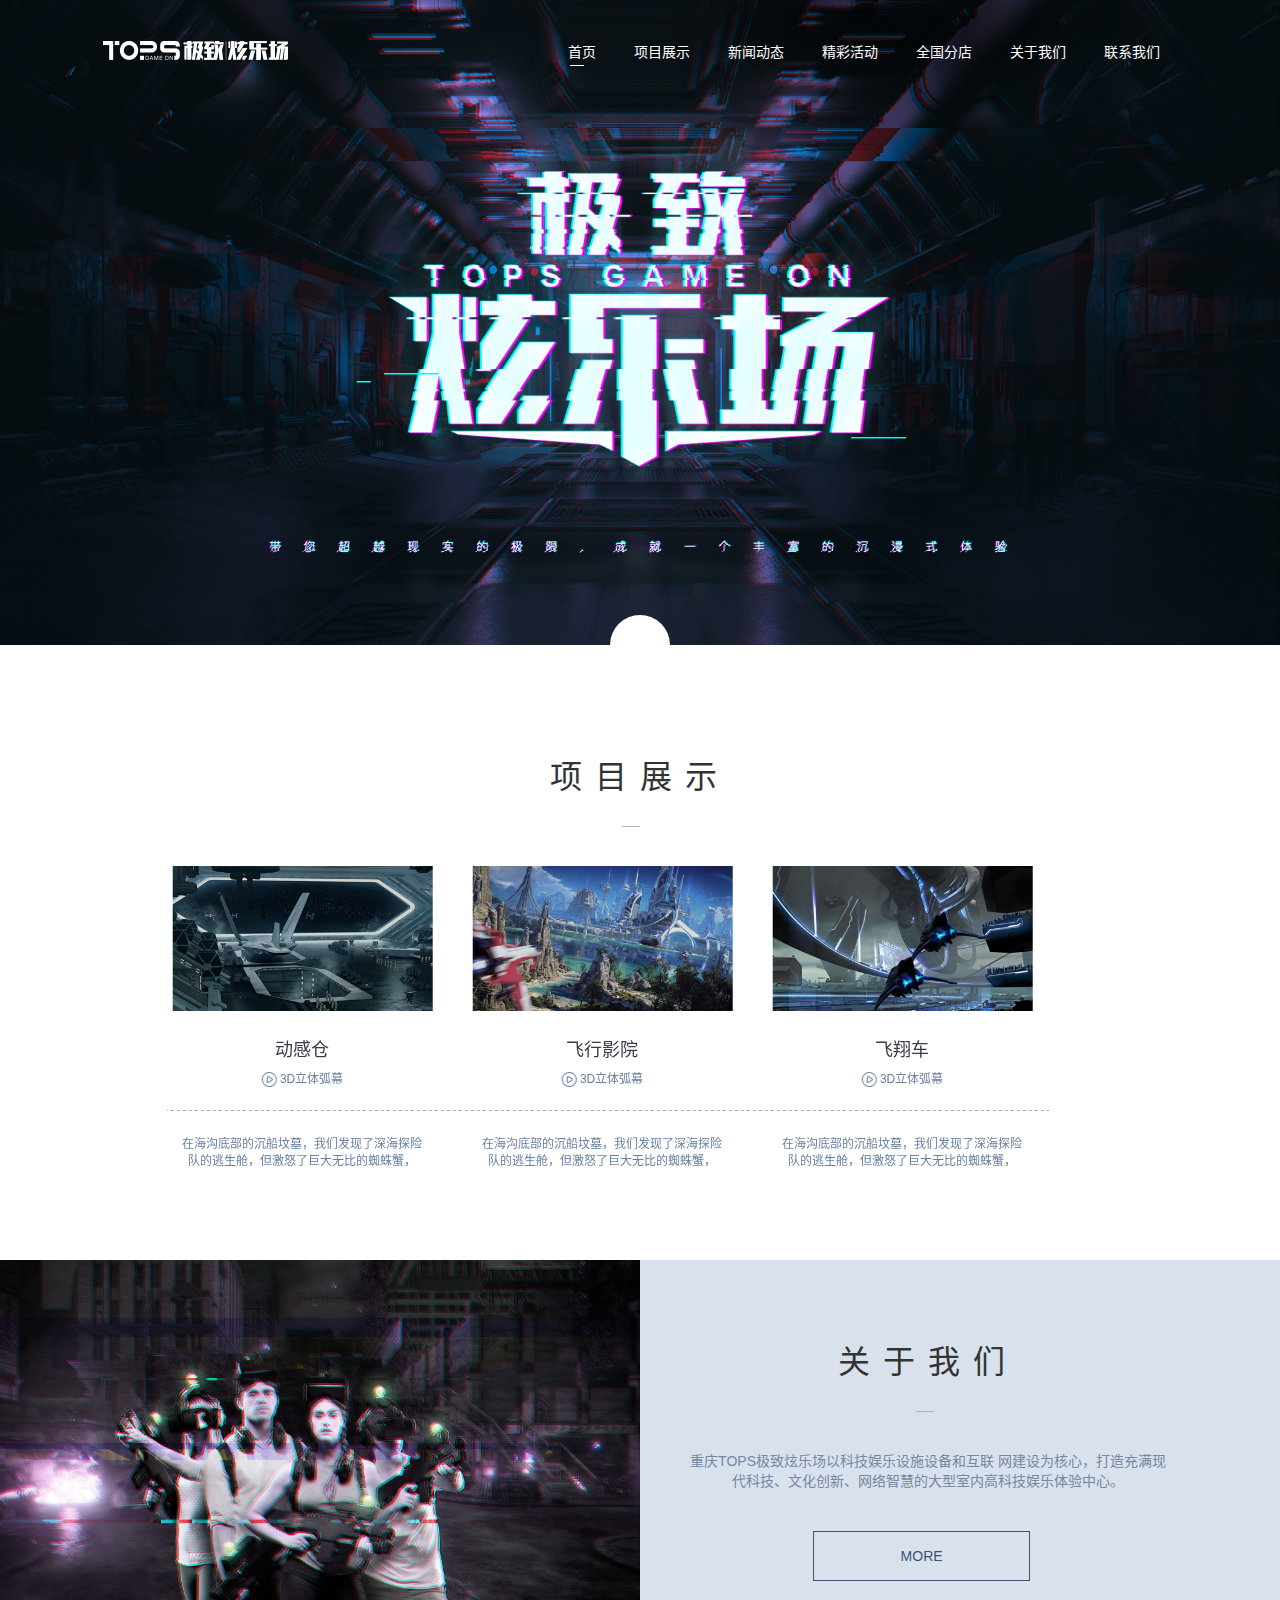
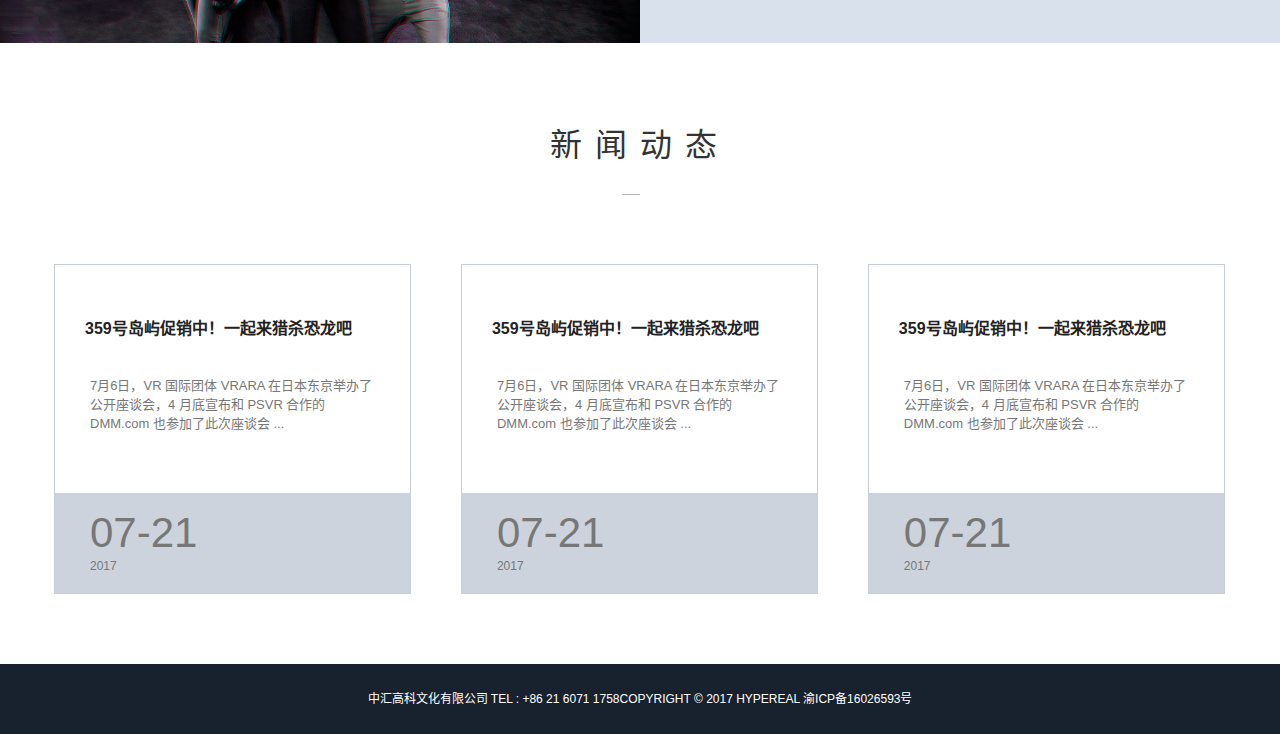
<file: index.html>
<!DOCTYPE html>
<html lang="zh-CN">
<head>
    <meta charset="utf-8">
    <meta http-equiv="X-UA-Compatible" content="IE=edge">
    <!--<meta name="viewport" content="width=device-width">-->
    <!--<meta name="viewport" content="width=device-width, initial-scale=1, maximum-scale=1, user-scalable=no">-->
    <title>TOPS极致炫乐场</title>

    <!-- Bootstrap -->
    <link rel="stylesheet" href="bootstrap3.37/bootstrap.min.css">
    <link rel="stylesheet" href="css/index.css">
    <link rel="stylesheet" href="css/common.css">
    <link rel="stylesheet" href="css/iconfont.css">

    <link rel="stylesheet" href="css/roll.css">

    <!-- HTML5 shim and Respond.js for IE8 support of HTML5 elements and media queries -->
    <!-- WARNING: Respond.js doesn't work if you view the page via file:// -->
    <!--[if lt IE 9]>
    <script src="bootstrap3.37/html5shiv.min.js" type="application/javascript"></script>
    <script src="bootstrap3.37/respond.min.js" type="application/javascript"></script>
    <script type="application/javascript" src="bootstrap3.37/modernizr.js"></script>



    <![endif]-->
</head>
<body>


<nav class="navbar">
    <div class="">
        <div class="logo">
            <img src="imgs/logo.png" class="img-responsive">
        </div>
        <div class="menus">
            <button type="button" class="btn btn-menu" onclick="go('index.html')"><span>首页</span><div class="mHover mActive"></div></button>
            <button type="button" class="btn btn-menu" onclick="go('project.html')"><span>项目展示</span><div class="mHover"></div></button>
            <button type="button" class="btn btn-menu" onclick="go('news.html')"><span>新闻动态</span><div class="mHover"></div></button>
            <button type="button" class="btn btn-menu" onclick="go('activity.html')"><span>精彩活动</span><div class="mHover"></div></button>
            <button type="button" class="btn btn-menu" onclick="go('branch.html')"><span>全国分店</span><div class="mHover"></div></button>
            <button type="button" class="btn btn-menu" onclick="go('about.html')"><span>关于我们</span><div class="mHover"></div></button>
            <button type="button" class="btn btn-menu" onclick="go('contant.html')"><span>联系我们</span><div class="mHover"></div></button>
        </div>
    </div>
</nav>

<div id="sticker">
    <img src="imgs/bg.jpg" class="img-responsive  width-100">
</div>

<div class="content">
    <div class="guidepost">
        <i class="iconfont" style="font-size: 25px">&#xe65e;</i>
    </div>
    <div class="roll title" id="roll1">
        <div class="mtitle">
            <label style="word-spacing: 30px;">项目展示</label>
        </div>
        <button class="backward"><i class="iconfont">&#xe600;</i></button>
        <button class="forward"><i class="iconfont">&#xe601;</i></button>
        <div class="frame pj">

            <ul class="clearfix">
                <li>

                    <div class="pj-img">
                        <img src="imgs/pj-img.png">
                    </div>
                    <h4>动感仓</h4>
                    <p class="pj-small"><i><img src="imgs/pj-icon.png"> </i>3D立体弧幕</p>
                    <svg width="100%" height="1px" version="1.1">
                        <line fill="none" stroke="#3c5374" stroke-dasharray="3" x1="0" y1="0" x2="430" y2="0"/>
                    </svg>
                    <p class="pj-text">
                        在海沟底部的沉船坟墓，我们发现了深海探险队的逃生舱，但激怒了巨大无比的蜘蛛蟹，
                    </p>
                </li>
                <li>

                    <div class="pj-img">
                        <img src="imgs/pj-img1.png">
                    </div>
                    <h4>飞行影院</h4>
                    <p class="pj-small"><i><img src="imgs/pj-icon.png"> </i>3D立体弧幕</p>
                    <svg width="100%" height="1px" version="1.1">
                        <line fill="none" stroke="#3c5374" stroke-dasharray="3" x1="0" y1="0" x2="430" y2="0"/>
                    </svg>
                    <p class="pj-text">
                        在海沟底部的沉船坟墓，我们发现了深海探险队的逃生舱，但激怒了巨大无比的蜘蛛蟹，
                    </p>

                </li>
                <li>
                    <div class="pj-img">
                        <img src="imgs/pj-img2.png">
                    </div>
                    <h4>飞翔车</h4>
                    <p class="pj-small"><i><img src="imgs/pj-icon.png"> </i>3D立体弧幕</p>
                    <svg width="100%" height="1px" version="1.1">
                        <line fill="none" stroke="#3c5374" stroke-dasharray="3" x1="0" y1="0" x2="430" y2="0"/>
                    </svg>
                    <p class="pj-text">
                        在海沟底部的沉船坟墓，我们发现了深海探险队的逃生舱，但激怒了巨大无比的蜘蛛蟹，
                    </p>

                </li>
                <li>
                    <div class="pj-img">
                        <img src="imgs/pj-img.png">
                    </div>
                    <h4>零重力虫洞</h4>
                    <p class="pj-small"><i><img src="imgs/pj-icon.png"> </i>3D立体弧幕</p>
                    <svg width="100%" height="1px" version="1.1">
                        <line fill="none" stroke="#3c5374" stroke-dasharray="3" x1="0" y1="0" x2="430" y2="0"/>
                    </svg>
                    <p class="pj-text">
                        在海沟底部的沉船坟墓，我们发现了深海探险队的逃生舱，但激怒了巨大无比的蜘蛛蟹，
                    </p>

                </li>

                <li>
                    <div class="pj-img">
                        <img src="imgs/pj-img.png">
                    </div>
                    <h4>英雄狂飙</h4>
                    <p class="pj-small"><i><img src="imgs/pj-icon.png"> </i>3D立体弧幕</p>
                    <svg width="100%" height="1px" version="1.1">
                        <line fill="none" stroke="#3c5374" stroke-dasharray="3" x1="0" y1="0" x2="430" y2="0"/>
                    </svg>
                    <p class="pj-text">
                        在海沟底部的沉船坟墓，我们发现了深海探险队的逃生舱，但激怒了巨大无比的蜘蛛蟹，
                    </p>

                </li>

            </ul>

        </div>
    </div>

    <div class="container-fluid about">
        <div class="row">
            <div class="col">
                <img src="imgs/about-img.jpg" class="img-responsive about-h width-100">
            </div>
            <div class="col about-h">
                <div class="title">
                    <div class="mtitle">
                        <label style="word-spacing: 30px;">关于我们</label>
                    </div>
                </div>
                <div class="a-text">
                    重庆TOPS极致炫乐场以科技娱乐设施设备和互联 网建设为核心，打造充满现代科技、文化创新、网络智慧的大型室内高科技娱乐体验中心。
                </div>
                <a href="index.html">MORE</a>

            </div>
        </div>
    </div>

    <div class="title">
        <div class="mtitle">
            <label>新闻动态</label>
        </div>
        <div class="news">
            <div class="row">
                <div class="newsItem">
                    <a href="index.html">
                        <h4>359号岛屿促销中！一起来猎杀恐龙吧</h4>
                        <p class="description clearfix">
                            7月6日，VR 国际团体 VRARA 在日本东京举办了公开座谈会，4 月底宣布和 PSVR 合作的 DMM.com 也参加了此次座谈会 ...
                        </p>
                        <p class="date">
                            <span class="md">07-21</span>
                            <span class="year">2017</span>
                        </p>
                        <div class="iconfont nEnter" style="font-size: 30px; text-align: center">&#xe624;</div>
                    </a>
                </div>
                <div class="newsItem">
                    <a>
                        <h4>359号岛屿促销中！一起来猎杀恐龙吧</h4>
                        <p class="description">
                            7月6日，VR 国际团体 VRARA 在日本东京举办了公开座谈会，4 月底宣布和 PSVR 合作的 DMM.com 也参加了此次座谈会 ...
                        </p>
                        <p class="date">
                            <span class="md">07-21</span>
                            <span class="year">2017</span>
                        </p>
                        <div class="iconfont nEnter" style="font-size: 30px; text-align: center">&#xe624;</div>
                    </a>
                </div>
                <div class="newsItem">
                    <a>
                        <h4>359号岛屿促销中！一起来猎杀恐龙吧</h4>
                        <p class="description">
                            7月6日，VR 国际团体 VRARA 在日本东京举办了公开座谈会，4 月底宣布和 PSVR 合作的 DMM.com 也参加了此次座谈会 ...
                        </p>
                        <p class="date">
                            <span class="md">07-21</span>
                            <span class="year">2017</span>
                        </p>
                        <div class="iconfont nEnter" style="font-size: 30px; text-align: center">&#xe624;</div>
                    </a>
                </div>
            </div>
        </div>
    </div>
    <footer>中汇高科文化有限公司 TEL : +86 21 6071 1758COPYRIGHT © 2017 HYPEREAL 渝ICP备16026593号</footer>
</div>

<script type="application/javascript" src="bootstrap3.37/jquery-3.2.1.min.js"></script>
<script type="application/javascript" src="bootstrap3.37/bootstrap.min.js"></script>
<script type="application/javascript" src="bootstrap3.37/jquery.sticky.js"></script>
<script type="application/javascript" src="bootstrap3.37/sly.min.js"></script>
<script type="application/javascript" src="bootstrap3.37/common.js"></script>
<script type="application/javascript">
    $(function () {
        reset();
        window.onresize = function () {
            reset()
        }
    });

    var sly;
    function reset() {
        var x = parseInt(document.body.offsetWidth * 0.705 / 3);

        var lis = $(".clearfix li");
        var pjimgs = $(".pj-img img");

        var imgw = x-40;
        for (var img of pjimgs) {
            $(img).css('width', imgw + 'px');
        }
        for (var li of lis) {
            $(li).css("width", x + "px")
        }
        if (sly) {
            sly.destroy();
        }
        var roll1 = $('#roll1');
        sly = init(roll1.find('.frame'), roll1);
    }

    function init($frame, roll) {
        return new Sly($frame, {
            horizontal: 1,
            itemNav: 'basic',
            smart: 3,
            startAt: 1,
            speed: 100,
            scrollBy: 1,
            moveBy: 1000,
            prevPage: roll.find('.backward'),
            nextPage: roll.find('.forward'),
        }).init();
    }
</script>
</body>
</html>
</file>
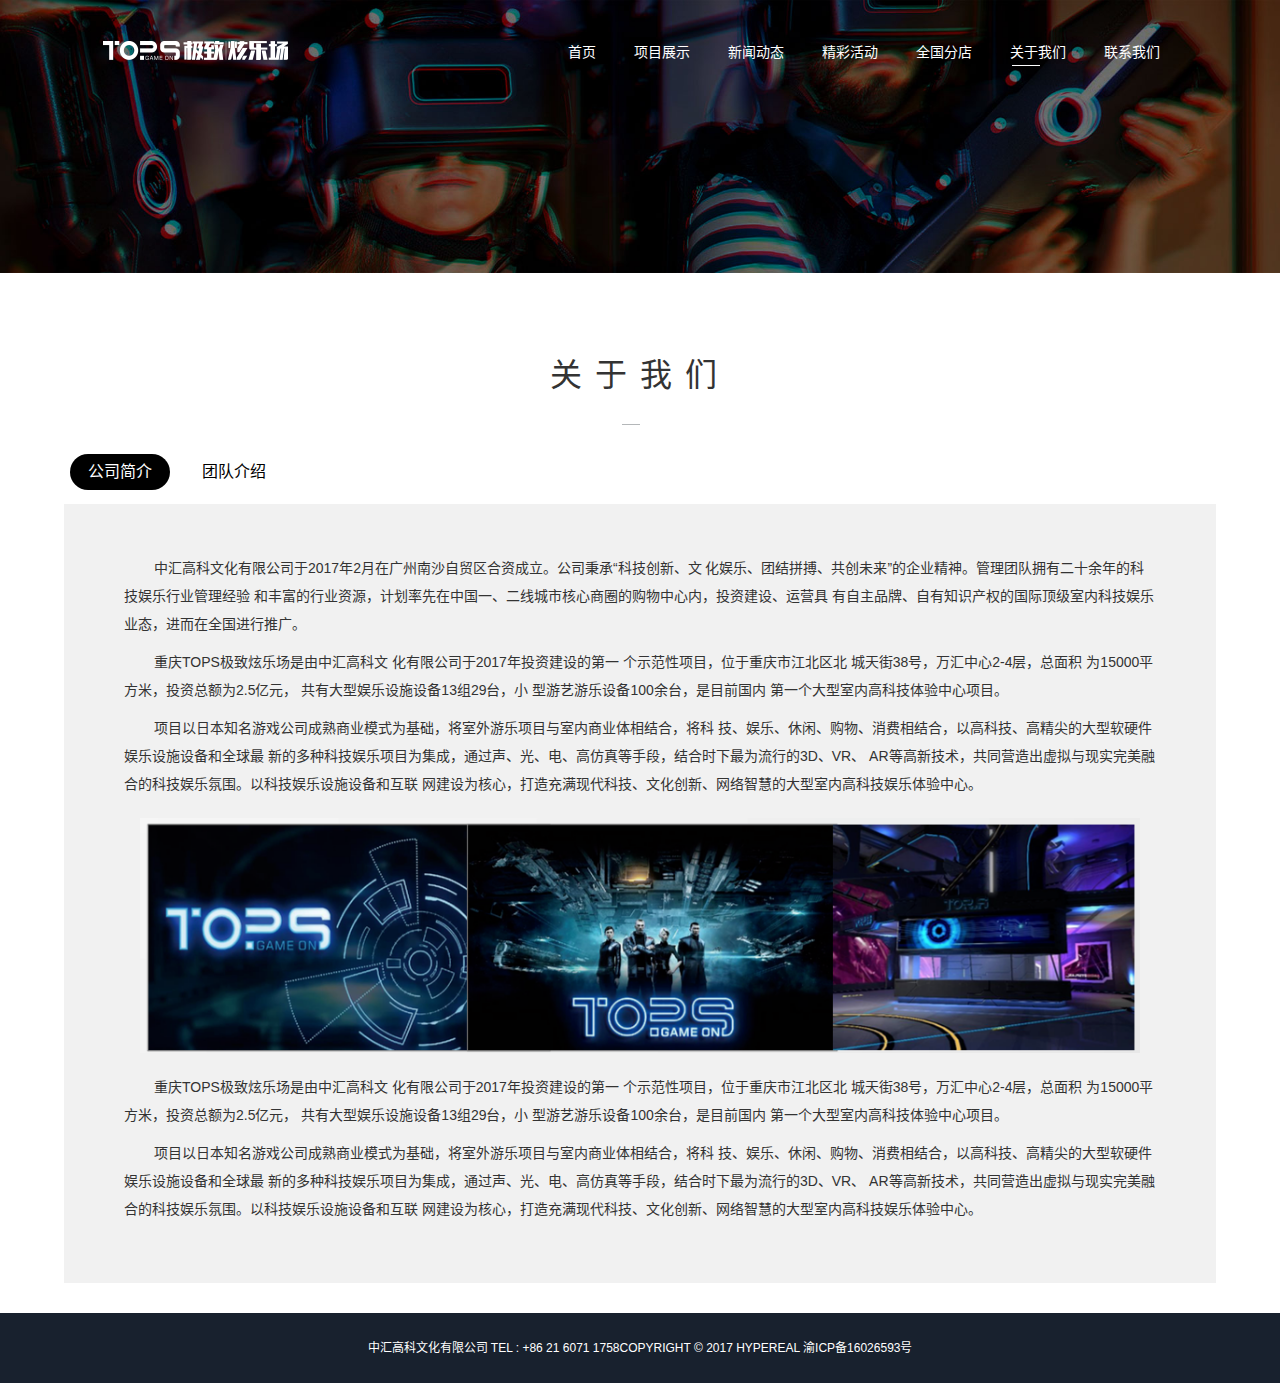
<file: about.html>
<!DOCTYPE html>
<html lang="zh-CN">
<head>
    <meta charset="utf-8">
    <meta http-equiv="X-UA-Compatible" content="IE=edge">
    <!--<meta name="viewport" content="width=device-width">-->
    <!--<meta name="viewport" content="width=device-width, initial-scale=1, maximum-scale=1, user-scalable=no">-->
    <title>TOPS极致炫乐场</title>

    <!-- Bootstrap -->
    <link rel="stylesheet" href="bootstrap3.37/bootstrap.min.css">
    <!--<link rel="stylesheet" href="css/index.css">-->
    <link rel="stylesheet" href="css/common.css">
    <link rel="stylesheet" href="css/iconfont.css">
    <link rel="stylesheet" href="css/about.css">
    <link rel="stylesheet" href="css/roll.css">

    <!-- HTML5 shim and Respond.js for IE8 support of HTML5 elements and media queries -->
    <!-- WARNING: Respond.js doesn't work if you view the page via file:// -->
    <!--[if lt IE 9]>
    <script src="bootstrap3.37/html5shiv.min.js" type="application/javascript"></script>
    <script src="bootstrap3.37/respond.min.js" type="application/javascript"></script>

    <![endif]-->
</head>
<body>
<nav class="navbar">
    <div class="">
        <div class="logo">
            <img src="imgs/logo.png" class="img-responsive">
        </div>
        <div class="menus">
            <button type="button" class="btn btn-menu" onclick="go('index.html')"><span>首页</span><div class="mHover"></div></button>
            <button type="button" class="btn btn-menu" onclick="go('project.html')"><span>项目展示</span><div class="mHover"></div></button>
            <button type="button" class="btn btn-menu" onclick="go('news.html')"><span>新闻动态</span><div class="mHover"></div></button>
            <button type="button" class="btn btn-menu" onclick="go('activity.html')"><span>精彩活动</span><div class="mHover"></div></button>
            <button type="button" class="btn btn-menu" onclick="go('branch.html')"><span>全国分店</span><div class="mHover"></div></button>
            <button type="button" class="btn btn-menu" onclick="go('about.html')"><span>关于我们</span><div class="mHover mActive"></div></button>
            <button type="button" class="btn btn-menu" onclick="go('contant.html')"><span>联系我们</span><div class="mHover"></div></button>
        </div>
    </div>
</nav>

<div id="sticker">
    <img src="imgs/about-bg.jpg" class="img-responsive  width-100">
</div>
<div class="content">
    <div class="title">
        <div class="mtitle">
            <label style="word-spacing: 30px;">关于我们</label>
        </div>
    </div>

    <div  >
        <ul class="pill">
            <li class="active"><a href="#">公司简介</a></li>
            <li><a href="#">团队介绍</a></li>
        </ul>
    </div>
    <div class="detail fixedWidth">
        <p>
            中汇高科文化有限公司于2017年2月在广州南沙自贸区合资成立。公司秉承“科技创新、文 化娱乐、团结拼搏、共创未来”的企业精神。管理团队拥有二十余年的科技娱乐行业管理经验 和丰富的行业资源，计划率先在中国一、二线城市核心商圈的购物中心内，投资建设、运营具 有自主品牌、自有知识产权的国际顶级室内科技娱乐业态，进而在全国进行推广。
        </p>
        <p>
            重庆TOPS极致炫乐场是由中汇高科文 化有限公司于2017年投资建设的第一 个示范性项目，位于重庆市江北区北 城天街38号，万汇中心2-4层，总面积 为15000平方米，投资总额为2.5亿元， 共有大型娱乐设施设备13组29台，小 型游艺游乐设备100余台，是目前国内 第一个大型室内高科技体验中心项目。
        </p>
        <p>
            项目以日本知名游戏公司成熟商业模式为基础，将室外游乐项目与室内商业体相结合，将科 技、娱乐、休闲、购物、消费相结合，以高科技、高精尖的大型软硬件娱乐设施设备和全球最 新的多种科技娱乐项目为集成，通过声、光、电、高仿真等手段，结合时下最为流行的3D、VR、 AR等高新技术，共同营造出虚拟与现实完美融合的科技娱乐氛围。以科技娱乐设施设备和互联 网建设为核心，打造充满现代科技、文化创新、网络智慧的大型室内高科技娱乐体验中心。
        </p>
        <img src="imgs/about.png">
        <p>
            重庆TOPS极致炫乐场是由中汇高科文 化有限公司于2017年投资建设的第一 个示范性项目，位于重庆市江北区北 城天街38号，万汇中心2-4层，总面积 为15000平方米，投资总额为2.5亿元， 共有大型娱乐设施设备13组29台，小 型游艺游乐设备100余台，是目前国内 第一个大型室内高科技体验中心项目。
        </p>
        <p>
            项目以日本知名游戏公司成熟商业模式为基础，将室外游乐项目与室内商业体相结合，将科 技、娱乐、休闲、购物、消费相结合，以高科技、高精尖的大型软硬件娱乐设施设备和全球最 新的多种科技娱乐项目为集成，通过声、光、电、高仿真等手段，结合时下最为流行的3D、VR、 AR等高新技术，共同营造出虚拟与现实完美融合的科技娱乐氛围。以科技娱乐设施设备和互联 网建设为核心，打造充满现代科技、文化创新、网络智慧的大型室内高科技娱乐体验中心。
        </p>

    </div>
    <footer>中汇高科文化有限公司 TEL : +86 21 6071 1758COPYRIGHT © 2017 HYPEREAL 渝ICP备16026593号</footer>
</div>
<script type="application/javascript" src="bootstrap3.37/jquery-3.2.1.min.js"></script>
<script type="application/javascript" src="bootstrap3.37/jquery.sticky.js"></script>
<script type="application/javascript" src="bootstrap3.37/common.js"></script>
<script type="application/javascript">
    $(function(){

    })

</script>
</body>
</html>
</file>
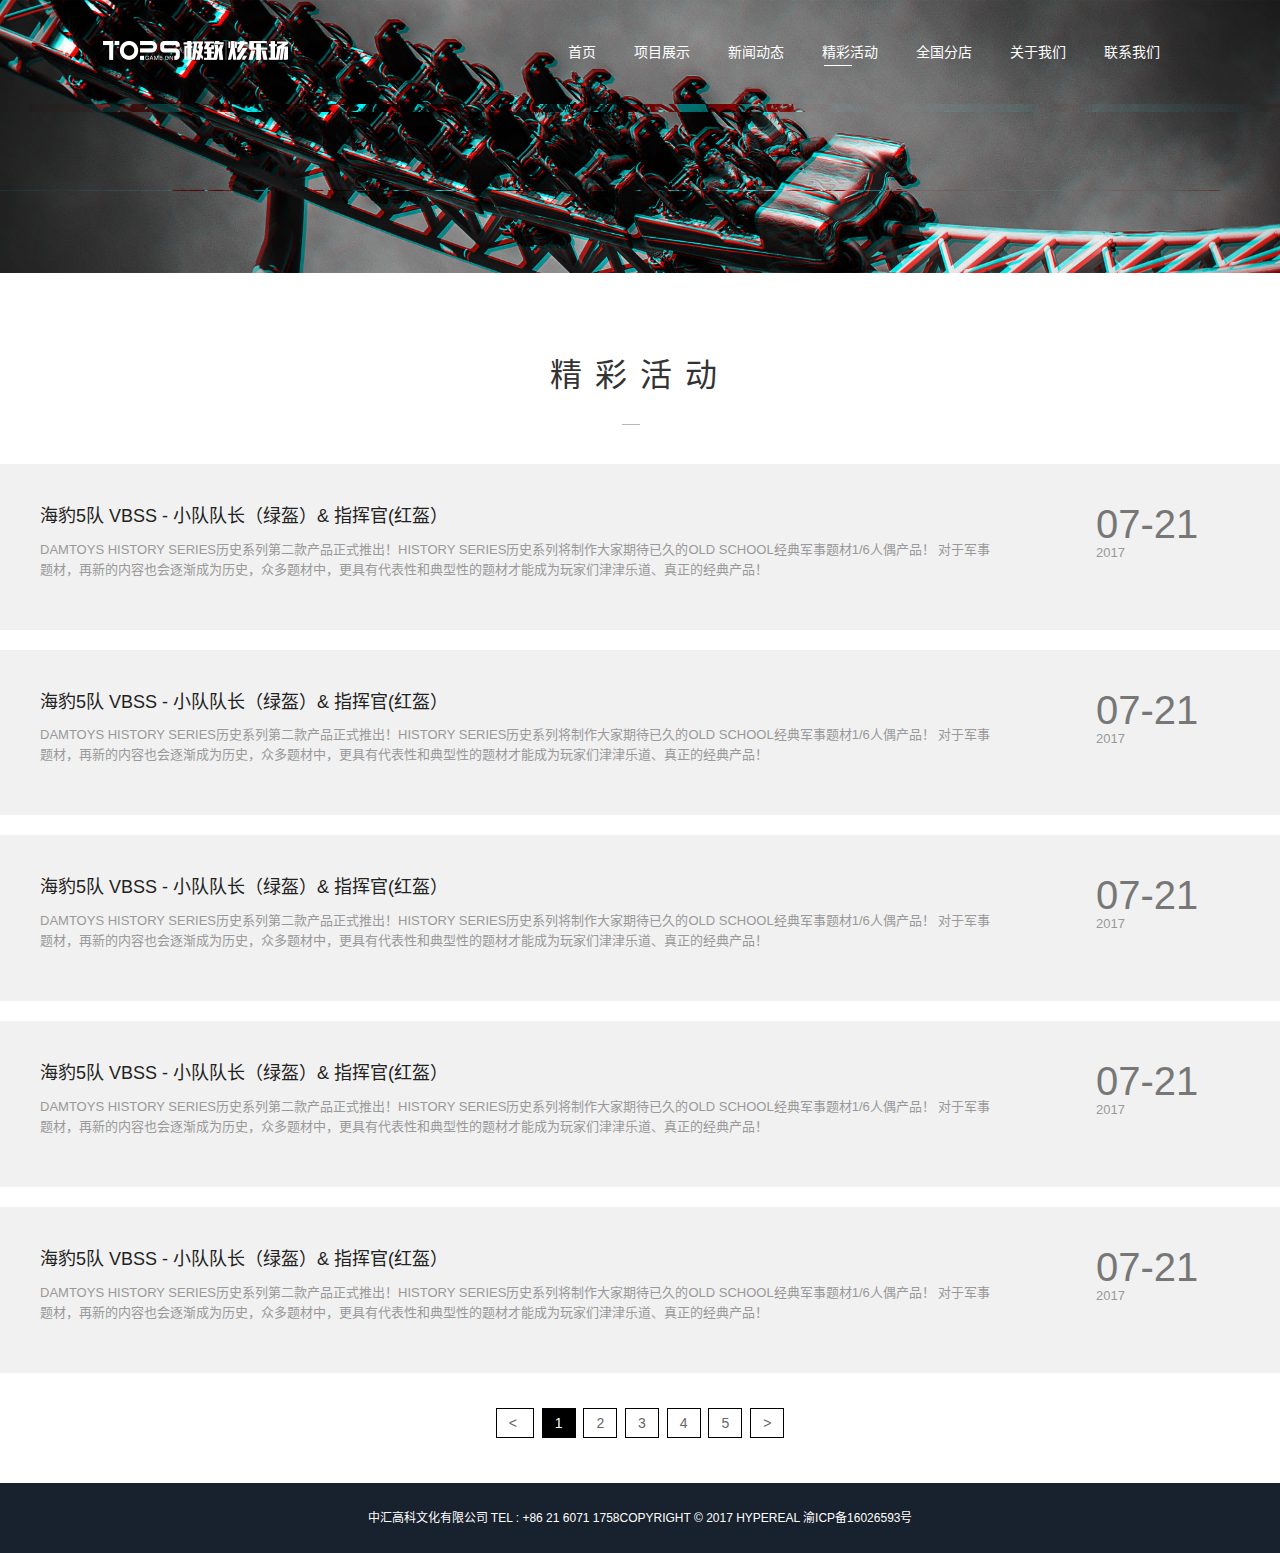
<file: activity.html>
<!DOCTYPE html>
<html lang="zh-CN">
<head>
    <meta charset="utf-8">
    <meta http-equiv="X-UA-Compatible" content="IE=edge">
    <!--<meta name="viewport" content="width=device-width">-->
    <!--<meta name="viewport" content="width=device-width, initial-scale=1, maximum-scale=1, user-scalable=no">-->
    <title>TOPS极致炫乐场</title>

    <!-- Bootstrap -->
    <link rel="stylesheet" href="bootstrap3.37/bootstrap.min.css">
    <!--<link rel="stylesheet" href="css/index.css">-->
    <link rel="stylesheet" href="css/common.css">
    <link rel="stylesheet" href="css/iconfont.css">
    <link rel="stylesheet" href="css/news.css">
    <link rel="stylesheet" href="css/roll.css">

    <!-- HTML5 shim and Respond.js for IE8 support of HTML5 elements and media queries -->
    <!-- WARNING: Respond.js doesn't work if you view the page via file:// -->
    <!--[if lt IE 9]>
    <script src="bootstrap3.37/html5shiv.min.js" type="application/javascript"></script>
    <script src="bootstrap3.37/respond.min.js" type="application/javascript"></script>
    <![endif]-->
</head>
<body>
    <nav class="navbar">
        <div class="">
            <div class="logo">
                <img src="imgs/logo.png" class="img-responsive">
            </div>
            <div class="menus">
                <button type="button" class="btn btn-menu" onclick="go('index.html')"><span>首页</span><div class="mHover"></div></button>
                <button type="button" class="btn btn-menu" onclick="go('project.html')"><span>项目展示</span><div class="mHover"></div></button>
                <button type="button" class="btn btn-menu" onclick="go('news.html')"><span>新闻动态</span><div class="mHover"></div></button>
                <button type="button" class="btn btn-menu" onclick="go('activity.html')"><span>精彩活动</span><div class="mHover mActive"></div></button>
                <button type="button" class="btn btn-menu" onclick="go('branch.html')"><span>全国分店</span><div class="mHover"></div></button>
                <button type="button" class="btn btn-menu" onclick="go('about.html')"><span>关于我们</span><div class="mHover"></div></button>
                <button type="button" class="btn btn-menu" onclick="go('contant.html')"><span>联系我们</span><div class="mHover"></div></button>
            </div>
        </div>
    </nav>

    <div id="sticker">
        <img src="imgs/activity-bg.jpg" class="img-responsive  width-100">
    </div>
    <div class="content">
        <div class="title">
            <div class="mtitle">
                <label style="word-spacing: 30px;">精彩活动</label>
            </div>
        </div>
        <div class="news">
            <a href="content.html" class="row newsList">
                <div class="col-md-8 reWidth80">
                    <p class="newsTitle">海豹5队 VBSS - 小队队长（绿盔）& 指挥官(红盔）</p>
                    <p class="newsDescription">
                        DAMTOYS HISTORY SERIES历史系列第二款产品正式推出！HISTORY SERIES历史系列将制作大家期待已久的OLD SCHOOL经典军事题材1/6人偶产品！
                        对于军事题材，再新的内容也会逐渐成为历史，众多题材中，更具有代表性和典型性的题材才能成为玩家们津津乐道、真正的经典产品！
                    </p>
                </div>
                <div class="col-md-4 reWidth20">
                    <p class="md">07-21</p>
                    <p class="year">2017</p>
                </div>
            </a>
            <a href="content.html" class="row newsList">
                <div class="col-md-8 reWidth80">
                    <p class="newsTitle">海豹5队 VBSS - 小队队长（绿盔）& 指挥官(红盔）</p>
                    <p class="newsDescription">
                        DAMTOYS HISTORY SERIES历史系列第二款产品正式推出！HISTORY SERIES历史系列将制作大家期待已久的OLD SCHOOL经典军事题材1/6人偶产品！
                        对于军事题材，再新的内容也会逐渐成为历史，众多题材中，更具有代表性和典型性的题材才能成为玩家们津津乐道、真正的经典产品！
                    </p>
                </div>
                <div class="col-md-4 reWidth20">
                    <p class="md">07-21</p>
                    <p class="year">2017</p>
                </div>
            </a>
            <a href="index.html" class="row newsList">
                <div class="col-md-8 reWidth80">
                    <p class="newsTitle">海豹5队 VBSS - 小队队长（绿盔）& 指挥官(红盔）</p>
                    <p class="newsDescription">
                        DAMTOYS HISTORY SERIES历史系列第二款产品正式推出！HISTORY SERIES历史系列将制作大家期待已久的OLD SCHOOL经典军事题材1/6人偶产品！
                        对于军事题材，再新的内容也会逐渐成为历史，众多题材中，更具有代表性和典型性的题材才能成为玩家们津津乐道、真正的经典产品！
                    </p>
                </div>
                <div class="col-md-4 reWidth20">
                    <p class="md">07-21</p>
                    <p class="year">2017</p>
                </div>
            </a>
            <a href="content.html" class="row newsList">
                <div class="col-md-8 reWidth80">
                    <p class="newsTitle">海豹5队 VBSS - 小队队长（绿盔）& 指挥官(红盔）</p>
                    <p class="newsDescription">
                        DAMTOYS HISTORY SERIES历史系列第二款产品正式推出！HISTORY SERIES历史系列将制作大家期待已久的OLD SCHOOL经典军事题材1/6人偶产品！
                        对于军事题材，再新的内容也会逐渐成为历史，众多题材中，更具有代表性和典型性的题材才能成为玩家们津津乐道、真正的经典产品！
                    </p>
                </div>
                <div class="col-md-4 reWidth20">
                    <p class="md">07-21</p>
                    <p class="year">2017</p>
                </div>
            </a>
            <a href="content.html" class="row newsList">
                <div class="col-md-8 reWidth80">
                    <p class="newsTitle">海豹5队 VBSS - 小队队长（绿盔）& 指挥官(红盔）</p>
                    <p class="newsDescription">
                        DAMTOYS HISTORY SERIES历史系列第二款产品正式推出！HISTORY SERIES历史系列将制作大家期待已久的OLD SCHOOL经典军事题材1/6人偶产品！
                        对于军事题材，再新的内容也会逐渐成为历史，众多题材中，更具有代表性和典型性的题材才能成为玩家们津津乐道、真正的经典产品！
                    </p>
                </div>
                <div class="col-md-4 reWidth20">
                    <p class="md">07-21</p>
                    <p class="year">2017</p>
                </div>
            </a>
        </div>
        <nav aria-label="Page navigation">
            <ul class="pagination">
                <li>
                    <a href="#" aria-label="Previous">
                        <
                    </a>
                </li>
                <li class="active"><a href="#">1</a></li>
                <li><a href="#">2</a></li>
                <li><a href="#">3</a></li>
                <li><a href="#">4</a></li>
                <li><a href="#">5</a></li>
                <li>
                    <a href="#" aria-label="Next">
                        >
                    </a>
                </li>
            </ul>
        </nav>
        <footer>中汇高科文化有限公司 TEL : +86 21 6071 1758COPYRIGHT © 2017 HYPEREAL 渝ICP备16026593号</footer>
    </div>
    <script type="application/javascript" src="bootstrap3.37/jquery-3.2.1.min.js"></script>
    <script type="application/javascript" src="bootstrap3.37/jquery.sticky.js"></script>
    <script type="application/javascript" src="bootstrap3.37/common.js"></script>
</body>
</html>
</file>
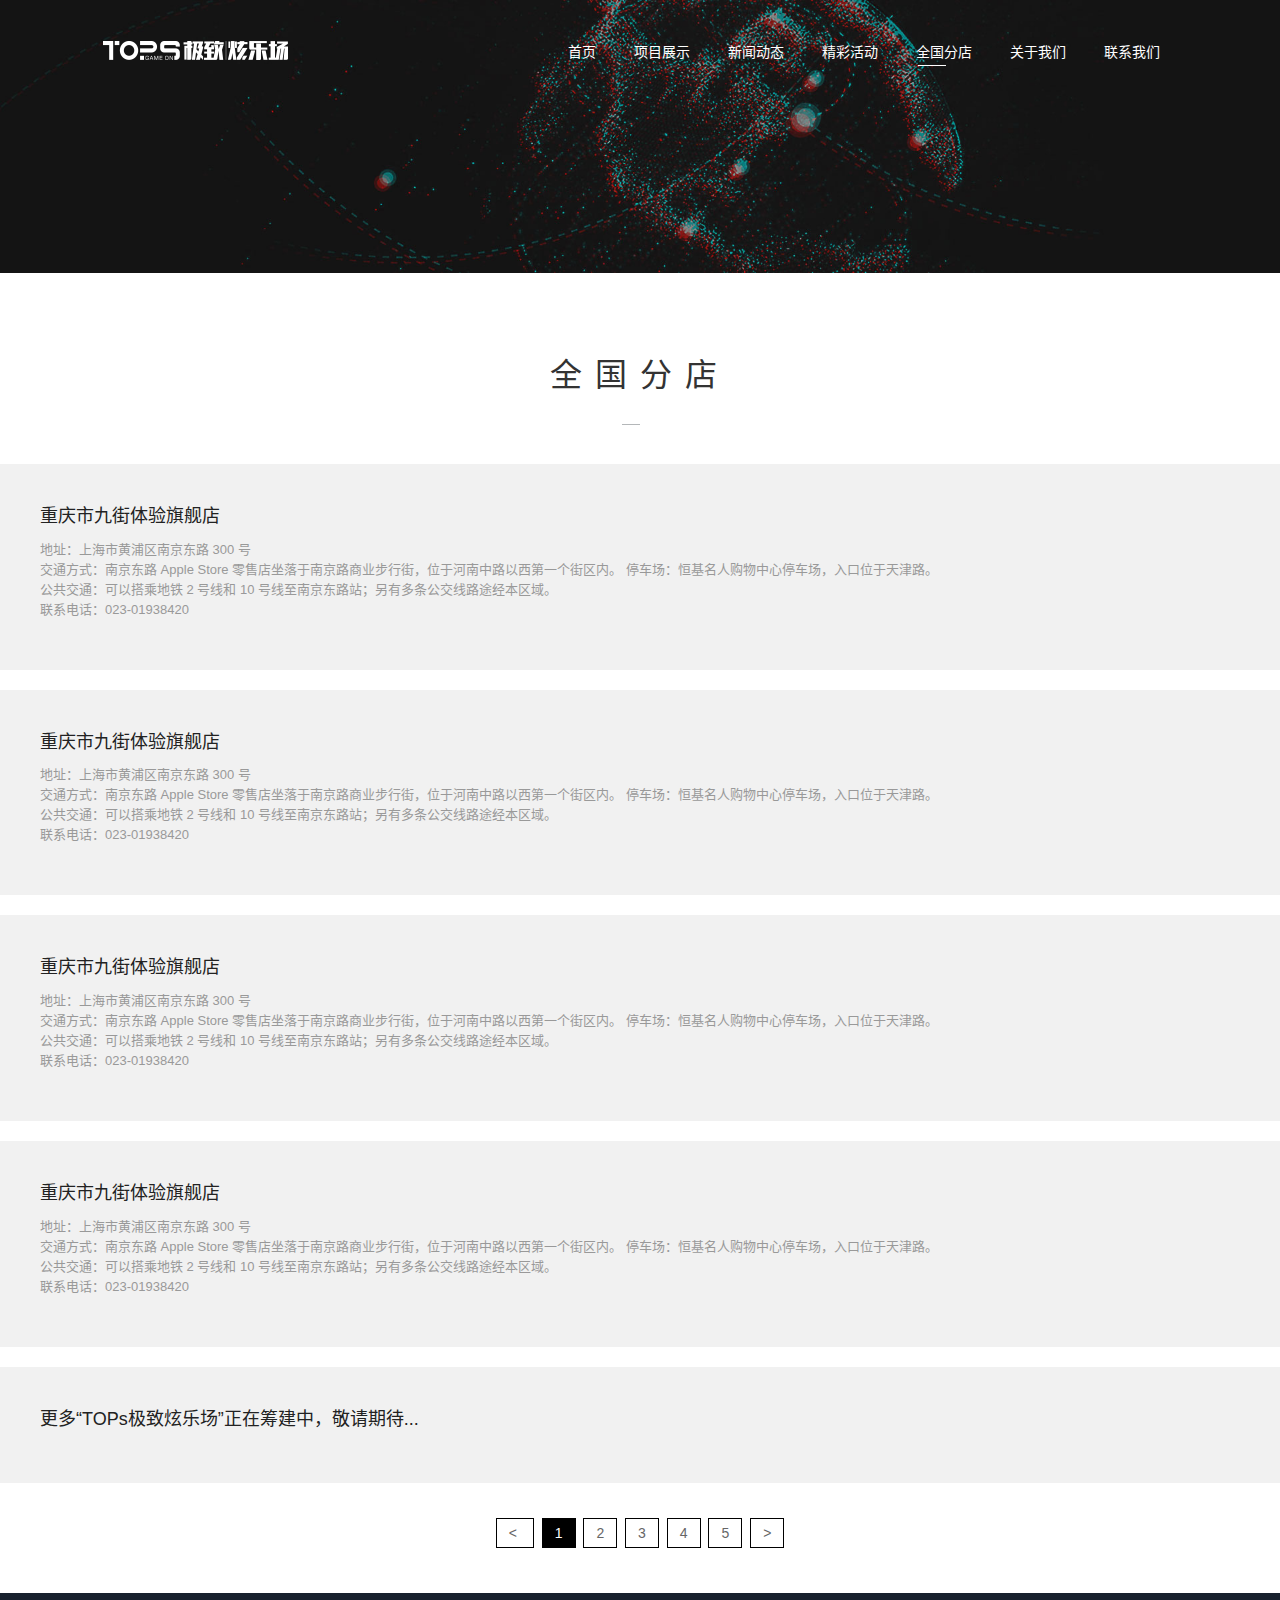
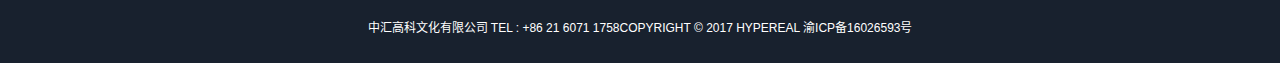
<file: branch.html>
<!DOCTYPE html>
<html lang="zh-CN">
<head>
    <meta charset="utf-8">
    <meta http-equiv="X-UA-Compatible" content="IE=edge">
    <!--<meta name="viewport" content="width=device-width">-->
    <!--<meta name="viewport" content="width=device-width, initial-scale=1, maximum-scale=1, user-scalable=no">-->
    <title>TOPS极致炫乐场</title>

    <!-- Bootstrap -->
    <link rel="stylesheet" href="bootstrap3.37/bootstrap.min.css">
    <!--<link rel="stylesheet" href="css/index.css">-->
    <link rel="stylesheet" href="css/common.css">
    <link rel="stylesheet" href="css/iconfont.css">
    <link rel="stylesheet" href="css/news.css">
    <link rel="stylesheet" href="css/roll.css">

    <!-- HTML5 shim and Respond.js for IE8 support of HTML5 elements and media queries -->
    <!-- WARNING: Respond.js doesn't work if you view the page via file:// -->
    <!--[if lt IE 9]>
    <script src="bootstrap3.37/html5shiv.min.js" type="application/javascript"></script>
    <script src="bootstrap3.37/respond.min.js" type="application/javascript"></script>
    <![endif]-->
</head>
<body>
    <nav class="navbar">
        <div class="">
            <div class="logo">
                <img src="imgs/logo.png" class="img-responsive">
            </div>
            <div class="menus">
                <button type="button" class="btn btn-menu" onclick="go('index.html')"><span>首页</span><div class="mHover"></div></button>
                <button type="button" class="btn btn-menu" onclick="go('project.html')"><span>项目展示</span><div class="mHover"></div></button>
                <button type="button" class="btn btn-menu" onclick="go('news.html')"><span>新闻动态</span><div class="mHover"></div></button>
                <button type="button" class="btn btn-menu" onclick="go('activity.html')"><span>精彩活动</span><div class="mHover"></div></button>
                <button type="button" class="btn btn-menu" onclick="go('branch.html')"><span>全国分店</span><div class="mHover mActive"></div></button>
                <button type="button" class="btn btn-menu" onclick="go('about.html')"><span>关于我们</span><div class="mHover"></div></button>
                <button type="button" class="btn btn-menu" onclick="go('contant.html')"><span>联系我们</span><div class="mHover"></div></button>
            </div>
        </div>
    </nav>

    <div id="sticker">
        <img src="imgs/branch-bj.jpg" class="img-responsive  width-100">
    </div>
    <div class="content">
        <div class="title">
            <div class="mtitle">
                <label style="word-spacing: 30px;">全国分店</label>
            </div>
        </div>
        <div class="news">
            <a href="content.html" class="newsList">
                <p class="newsTitle">重庆市九街体验旗舰店</p>
                <p class="newsDescription">
                    地址：上海市黄浦区南京东路 300 号<Br>
                    交通方式：南京东路 Apple Store 零售店坐落于南京路商业步行街，位于河南中路以西第一个街区内。 停车场：恒基名人购物中心停车场，入口位于天津路。<br>
                    公共交通：可以搭乘地铁 2 号线和 10 号线至南京东路站；另有多条公交线路途经本区域。<br>
                    联系电话：023-01938420
                </p>
            </a>
            <a href="content.html" class="newsList">
                <p class="newsTitle">重庆市九街体验旗舰店</p>
                <p class="newsDescription">
                    地址：上海市黄浦区南京东路 300 号<Br>
                    交通方式：南京东路 Apple Store 零售店坐落于南京路商业步行街，位于河南中路以西第一个街区内。 停车场：恒基名人购物中心停车场，入口位于天津路。<br>
                    公共交通：可以搭乘地铁 2 号线和 10 号线至南京东路站；另有多条公交线路途经本区域。<br>
                    联系电话：023-01938420
                </p>
            </a>
            <a href="content.html" class="newsList">
                <p class="newsTitle">重庆市九街体验旗舰店</p>
                <p class="newsDescription">
                    地址：上海市黄浦区南京东路 300 号<Br>
                    交通方式：南京东路 Apple Store 零售店坐落于南京路商业步行街，位于河南中路以西第一个街区内。 停车场：恒基名人购物中心停车场，入口位于天津路。<br>
                    公共交通：可以搭乘地铁 2 号线和 10 号线至南京东路站；另有多条公交线路途经本区域。<br>
                    联系电话：023-01938420
                </p>
            </a>
            <a href="content.html" class="newsList">
                <p class="newsTitle">重庆市九街体验旗舰店</p>
                <p class="newsDescription">
                    地址：上海市黄浦区南京东路 300 号<Br>
                    交通方式：南京东路 Apple Store 零售店坐落于南京路商业步行街，位于河南中路以西第一个街区内。 停车场：恒基名人购物中心停车场，入口位于天津路。<br>
                    公共交通：可以搭乘地铁 2 号线和 10 号线至南京东路站；另有多条公交线路途经本区域。<br>
                    联系电话：023-01938420
                </p>
            </a>
            <a href="" class="newsList">
                <p class="newsTitle">更多“TOPs极致炫乐场”正在筹建中，敬请期待...</p>
            </a>
        </div>
        <nav aria-label="Page navigation">
            <ul class="pagination">
                <li>
                    <a href="#" aria-label="Previous">
                        <
                    </a>
                </li>
                <li class="active"><a href="#">1</a></li>
                <li><a href="#">2</a></li>
                <li><a href="#">3</a></li>
                <li><a href="#">4</a></li>
                <li><a href="#">5</a></li>
                <li>
                    <a href="#" aria-label="Next">
                       >
                    </a>
                </li>
            </ul>
        </nav>


        <footer>中汇高科文化有限公司 TEL : +86 21 6071 1758COPYRIGHT © 2017 HYPEREAL 渝ICP备16026593号</footer>
    </div>
    <script type="application/javascript" src="bootstrap3.37/jquery-3.2.1.min.js"></script>
    <script type="application/javascript" src="bootstrap3.37/jquery.sticky.js"></script>
    <script type="application/javascript" src="bootstrap3.37/common.js"></script>
</body>
</html>
</file>
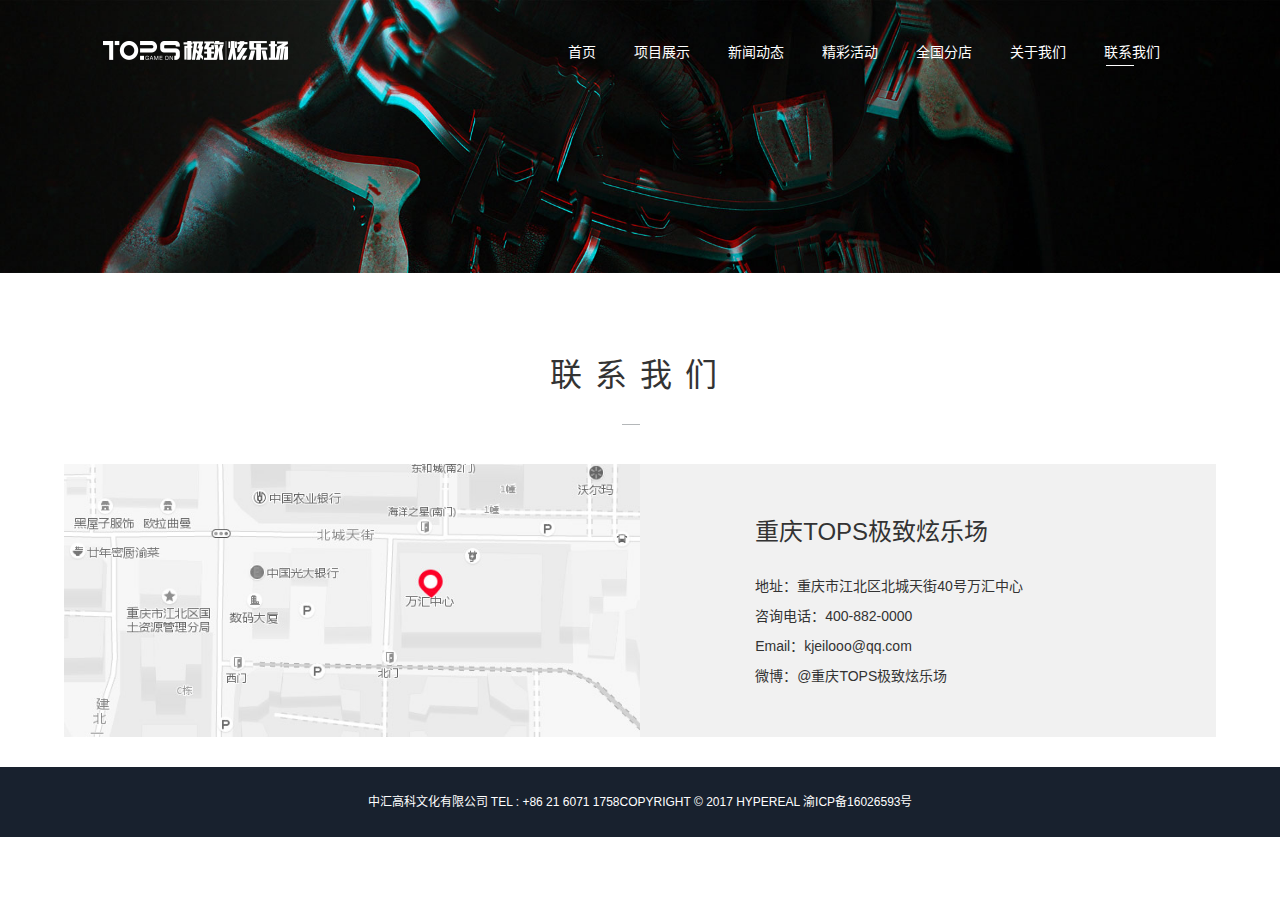
<file: contant.html>
<!DOCTYPE html>
<html lang="zh-CN">
<head>
    <meta charset="utf-8">
    <meta http-equiv="X-UA-Compatible" content="IE=edge">
    <!--<meta name="viewport" content="width=device-width">-->
    <!--<meta name="viewport" content="width=device-width, initial-scale=1, maximum-scale=1, user-scalable=no">-->
    <title>TOPS极致炫乐场</title>

    <!-- Bootstrap -->
    <link rel="stylesheet" href="bootstrap3.37/bootstrap.min.css">
    <!--<link rel="stylesheet" href="css/index.css">-->
    <link rel="stylesheet" href="css/common.css">
    <link rel="stylesheet" href="css/iconfont.css">
    <link rel="stylesheet" href="css/about.css">
    <link rel="stylesheet" href="css/roll.css">

    <!-- HTML5 shim and Respond.js for IE8 support of HTML5 elements and media queries -->
    <!-- WARNING: Respond.js doesn't work if you view the page via file:// -->
    <!--[if lt IE 9]>
    <script src="bootstrap3.37/html5shiv.min.js" type="application/javascript"></script>
    <script src="bootstrap3.37/respond.min.js" type="application/javascript"></script>
    <![endif]-->
</head>
<body>
<nav class="navbar">
    <div class="">
        <div class="logo">
            <img src="imgs/logo.png" class="img-responsive">
        </div>
        <div class="menus">
            <button type="button" class="btn btn-menu" onclick="go('index.html')"><span>首页</span><div class="mHover"></div></button>
            <button type="button" class="btn btn-menu" onclick="go('project.html')"><span>项目展示</span><div class="mHover"></div></button>
            <button type="button" class="btn btn-menu" onclick="go('news.html')"><span>新闻动态</span><div class="mHover"></div></button>
            <button type="button" class="btn btn-menu" onclick="go('activity.html')"><span>精彩活动</span><div class="mHover"></div></button>
            <button type="button" class="btn btn-menu" onclick="go('branch.html')"><span>全国分店</span><div class="mHover"></div></button>
            <button type="button" class="btn btn-menu" onclick="go('about.html')"><span>关于我们</span><div class="mHover"></div></button>
            <button type="button" class="btn btn-menu" onclick="go('contant.html')"><span>联系我们</span><div class="mHover mActive"></div></button>
        </div>
    </div>
</nav>

<div id="sticker">
    <img src="imgs/contact-bj.jpg" class="img-responsive  width-100">
</div>
<div class="content">
    <div class="title">
        <div class="mtitle">
            <label style="word-spacing: 30px;">联系我们</label>
        </div>
    </div>

    <div class="fixedWidth" style="padding-bottom: 20px;">
        <div class="row">
            <div class="col-md-6" >
                <img src="imgs/add.jpg" class="img-responsive width-100">
            </div>
            <div class="col-md-6 contact">
                <h4>重庆TOPS极致炫乐场</h4>
                <p>
                    地址：重庆市江北区北城天街40号万汇中心<Br>
                    咨询电话：400-882-0000<Br>
                    Email：kjeilooo@qq.com<Br>
                    微博：@重庆TOPS极致炫乐场

                </p>
            </div>
        </div>
    </div>
    <footer>中汇高科文化有限公司 TEL : +86 21 6071 1758COPYRIGHT © 2017 HYPEREAL 渝ICP备16026593号</footer>
</div>
<script type="application/javascript" src="bootstrap3.37/jquery-3.2.1.min.js"></script>
<script type="application/javascript" src="bootstrap3.37/jquery.sticky.js"></script>
<script type="application/javascript" src="bootstrap3.37/common.js"></script>
</body>
</html>
</file>
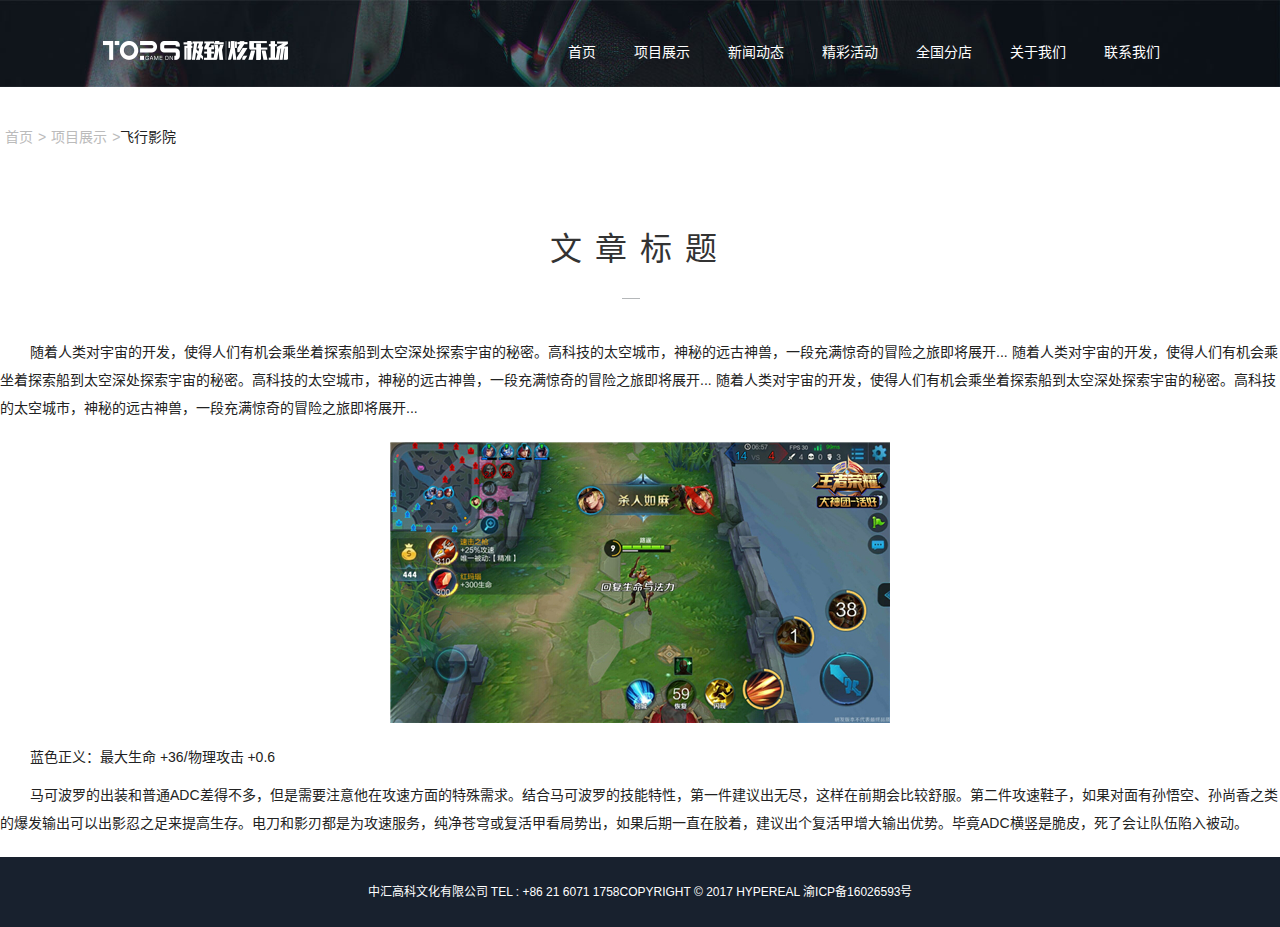
<file: content.html>
<!DOCTYPE html>
<html lang="zh-CN">
<head>
    <meta charset="utf-8">
    <meta http-equiv="X-UA-Compatible" content="IE=edge">
    <!--<meta name="viewport" content="width=device-width">-->
    <!--<meta name="viewport" content="width=device-width, initial-scale=1, maximum-scale=1, user-scalable=no">-->
    <title>TOPS极致炫乐场</title>

    <!-- Bootstrap -->
    <link rel="stylesheet" href="bootstrap3.37/bootstrap.min.css">
    <!--<link rel="stylesheet" href="css/index.css">-->
    <link rel="stylesheet" href="css/common.css">
    <link rel="stylesheet" href="css/iconfont.css">
    <link rel="stylesheet" href="css/content.css">
    <link rel="stylesheet" href="css/roll.css">

    <!-- HTML5 shim and Respond.js for IE8 support of HTML5 elements and media queries -->
    <!-- WARNING: Respond.js doesn't work if you view the page via file:// -->
    <!--[if lt IE 9]>
    <script src="bootstrap3.37/html5shiv.min.js" type="application/javascript"></script>
    <script src="bootstrap3.37/respond.min.js" type="application/javascript"></script>
    <![endif]-->
</head>
<body>
    <nav class="navbar">
        <div class="">
            <div class="logo">
                <img src="imgs/logo.png" class="img-responsive">
            </div>
            <div class="menus">
                <button type="button" class="btn btn-menu" onclick="go('index.html')"><span>首页</span><div class="mHover"></div></button>
                <button type="button" class="btn btn-menu" onclick="go('project.html')"><span>项目展示</span><div class="mHover"></div></button>
                <button type="button" class="btn btn-menu" onclick="go('news.html')"><span>新闻动态</span><div class="mHover"></div></button>
                <button type="button" class="btn btn-menu" onclick="go('activity.html')"><span>精彩活动</span><div class="mHover"></div></button>
                <button type="button" class="btn btn-menu" onclick="go('branch.html')"><span>全国分店</span><div class="mHover"></div></button>
                <button type="button" class="btn btn-menu" onclick="go('about.html')"><span>关于我们</span><div class="mHover"></div></button>
                <button type="button" class="btn btn-menu" onclick="go('contant.html')"><span>联系我们</span><div class="mHover"></div></button>
            </div>
        </div>
    </nav>

    <div id="sticker">
        <img src="imgs/xq-bj.jpg" class="img-responsive  width-100">
    </div>
    <div class="root">
        <a href="index.html">首页</a>><a>项目展示</a>><span>飞行影院</span>
    </div>
    <div class="content">
        <div class="title">
            <div class="mtitle">
                <label style="word-spacing: 30px;">文章标题</label>
            </div>
        </div>
        <div class="article">
            <p>
                随着人类对宇宙的开发，使得人们有机会乘坐着探索船到太空深处探索宇宙的秘密。高科技的太空城市，神秘的远古神兽，一段充满惊奇的冒险之旅即将展开...    随着人类对宇宙的开发，使得人们有机会乘坐着探索船到太空深处探索宇宙的秘密。高科技的太空城市，神秘的远古神兽，一段充满惊奇的冒险之旅即将展开...    随着人类对宇宙的开发，使得人们有机会乘坐着探索船到太空深处探索宇宙的秘密。高科技的太空城市，神秘的远古神兽，一段充满惊奇的冒险之旅即将展开...
            </p>
            <img src="imgs/11111.jpg">
            <p>蓝色正义：最大生命 +36/物理攻击 +0.6</p>
            <p>
                马可波罗的出装和普通ADC差得不多，但是需要注意他在攻速方面的特殊需求。结合马可波罗的技能特性，第一件建议出无尽，这样在前期会比较舒服。第二件攻速鞋子，如果对面有孙悟空、孙尚香之类的爆发输出可以出影忍之足来提高生存。电刀和影刃都是为攻速服务，纯净苍穹或复活甲看局势出，如果后期一直在胶着，建议出个复活甲增大输出优势。毕竟ADC横竖是脆皮，死了会让队伍陷入被动。
            </p>
        </div>
        <footer>中汇高科文化有限公司 TEL : +86 21 6071 1758COPYRIGHT © 2017 HYPEREAL 渝ICP备16026593号</footer>
    </div>
    <script type="application/javascript" src="bootstrap3.37/jquery-3.2.1.min.js"></script>
    <script type="application/javascript" src="bootstrap3.37/jquery.sticky.js"></script>
    <script type="application/javascript" src="bootstrap3.37/common.js"></script>
</body>
</html>
</file>
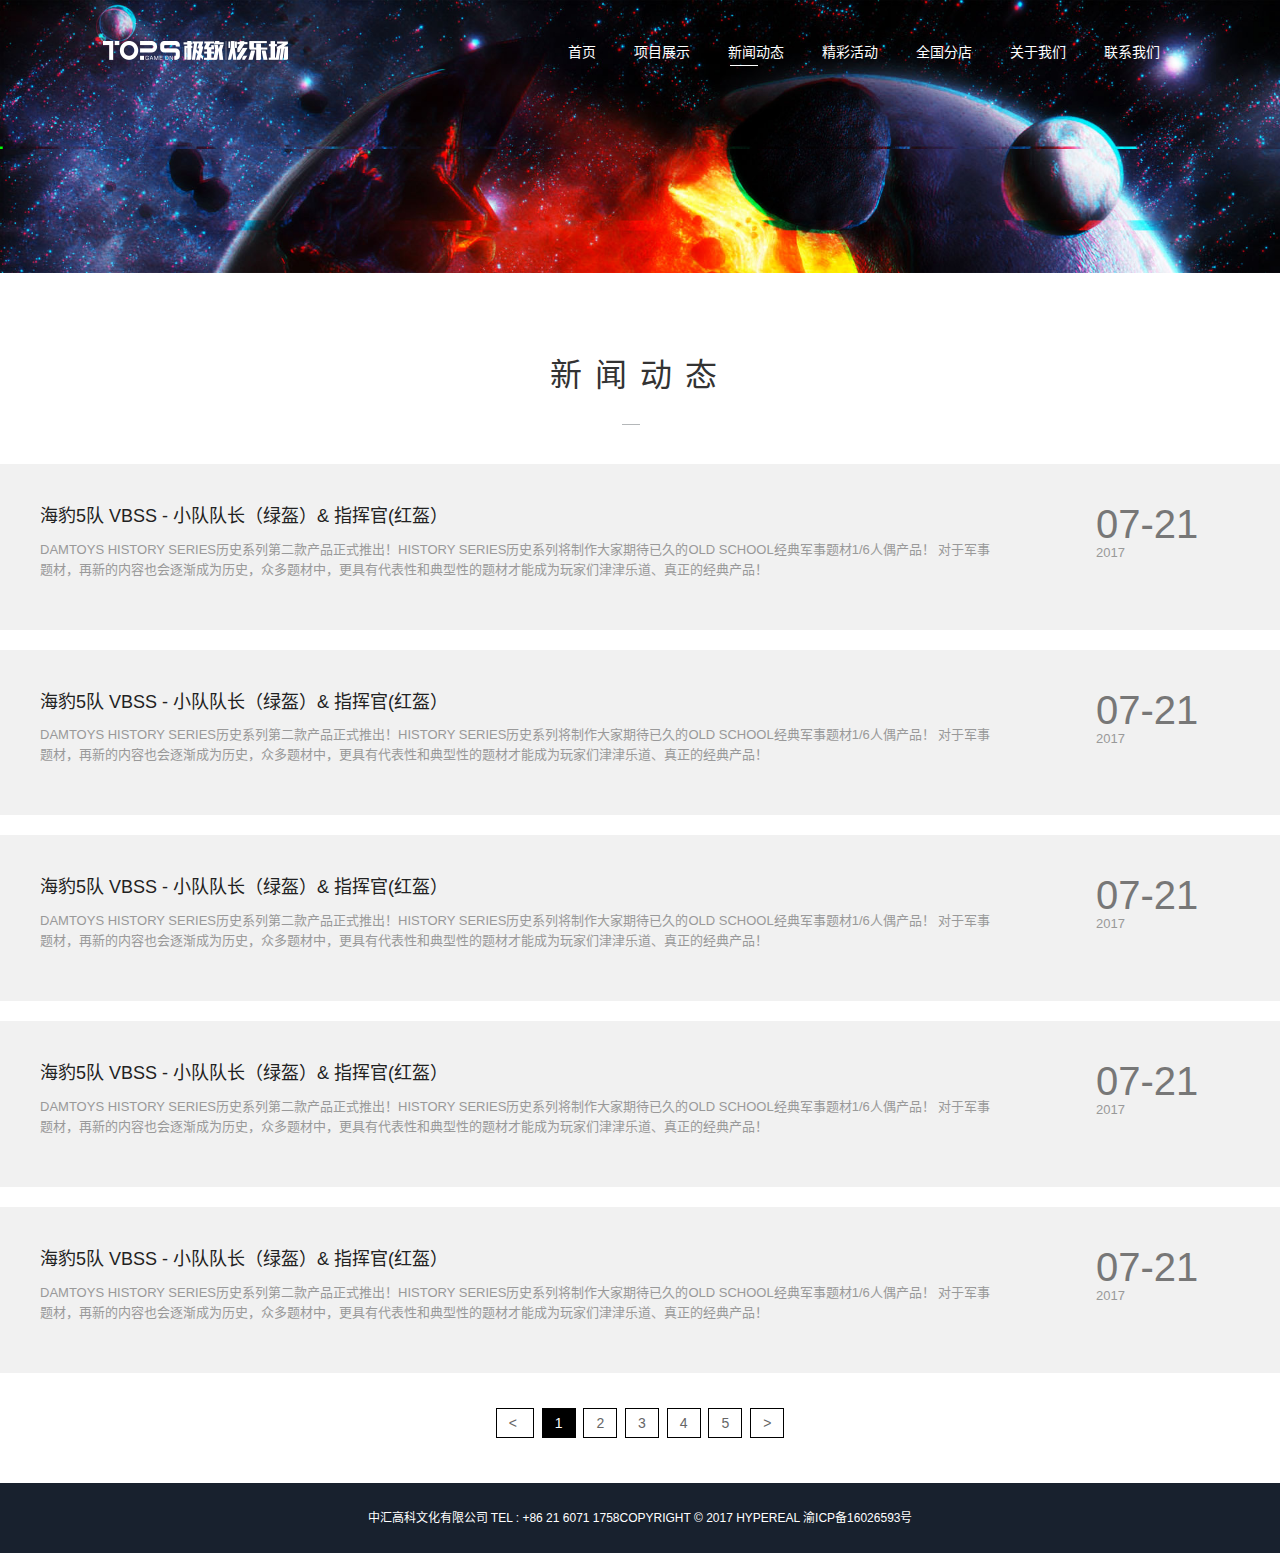
<file: news.html>
<!DOCTYPE html>
<html lang="zh-CN">
<head>
    <meta charset="utf-8">
    <meta http-equiv="X-UA-Compatible" content="IE=edge">
    <!--<meta name="viewport" content="width=device-width">-->
    <!--<meta name="viewport" content="width=device-width, initial-scale=1, maximum-scale=1, user-scalable=no">-->
    <title>TOPS极致炫乐场</title>

    <!-- Bootstrap -->
    <link rel="stylesheet" href="bootstrap3.37/bootstrap.min.css">
    <!--<link rel="stylesheet" href="css/index.css">-->
    <link rel="stylesheet" href="css/common.css">
    <link rel="stylesheet" href="css/iconfont.css">
    <link rel="stylesheet" href="css/news.css">
    <link rel="stylesheet" href="css/roll.css">

    <!-- HTML5 shim and Respond.js for IE8 support of HTML5 elements and media queries -->
    <!-- WARNING: Respond.js doesn't work if you view the page via file:// -->
    <!--[if lt IE 9]>
    <script src="bootstrap3.37/html5shiv.min.js" type="application/javascript"></script>
    <script src="bootstrap3.37/respond.min.js" type="application/javascript"></script>
    <![endif]-->
</head>
<body>
    <nav class="navbar">
        <div class="">
            <div class="logo">
                <img src="imgs/logo.png" class="img-responsive">
            </div>
            <div class="menus">
                <button type="button" class="btn btn-menu" onclick="go('index.html')"><span>首页</span><div class="mHover"></div></button>
                <button type="button" class="btn btn-menu" onclick="go('project.html')"><span>项目展示</span><div class="mHover"></div></button>
                <button type="button" class="btn btn-menu" onclick="go('news.html')"><span>新闻动态</span><div class="mHover mActive"></div></button>
                <button type="button" class="btn btn-menu" onclick="go('activity.html')"><span>精彩活动</span><div class="mHover"></div></button>
                <button type="button" class="btn btn-menu" onclick="go('branch.html')"><span>全国分店</span><div class="mHover"></div></button>
                <button type="button" class="btn btn-menu" onclick="go('about.html')"><span>关于我们</span><div class="mHover"></div></button>
                <button type="button" class="btn btn-menu" onclick="go('contant.html')"><span>联系我们</span><div class="mHover"></div></button>
            </div>
        </div>
    </nav>

    <div id="sticker">
        <img src="imgs/news-banner.jpg" class="img-responsive  width-100">
    </div>
    <div class="content">
        <div class="title">
            <div class="mtitle">
                <label style="word-spacing: 30px;">新闻动态</label>
            </div>
        </div>
        <div class="news">
            <a href="content.html" class="row newsList">
                <div class="col-md-8 reWidth80">
                    <p class="newsTitle">海豹5队 VBSS - 小队队长（绿盔）& 指挥官(红盔）</p>
                    <p class="newsDescription">
                        DAMTOYS HISTORY SERIES历史系列第二款产品正式推出！HISTORY SERIES历史系列将制作大家期待已久的OLD SCHOOL经典军事题材1/6人偶产品！
                        对于军事题材，再新的内容也会逐渐成为历史，众多题材中，更具有代表性和典型性的题材才能成为玩家们津津乐道、真正的经典产品！
                    </p>
                </div>
                <div class="col-md-4 reWidth20">
                    <p class="md">07-21</p>
                    <p class="year">2017</p>
                </div>
            </a>
            <a href="content.html" class="row newsList">
                <div class="col-md-8 reWidth80">
                    <p class="newsTitle">海豹5队 VBSS - 小队队长（绿盔）& 指挥官(红盔）</p>
                    <p class="newsDescription">
                        DAMTOYS HISTORY SERIES历史系列第二款产品正式推出！HISTORY SERIES历史系列将制作大家期待已久的OLD SCHOOL经典军事题材1/6人偶产品！
                        对于军事题材，再新的内容也会逐渐成为历史，众多题材中，更具有代表性和典型性的题材才能成为玩家们津津乐道、真正的经典产品！
                    </p>
                </div>
                <div class="col-md-4 reWidth20">
                    <p class="md">07-21</p>
                    <p class="year">2017</p>
                </div>
            </a>
            <a href="index.html" class="row newsList">
                <div class="col-md-8 reWidth80">
                    <p class="newsTitle">海豹5队 VBSS - 小队队长（绿盔）& 指挥官(红盔）</p>
                    <p class="newsDescription">
                        DAMTOYS HISTORY SERIES历史系列第二款产品正式推出！HISTORY SERIES历史系列将制作大家期待已久的OLD SCHOOL经典军事题材1/6人偶产品！
                        对于军事题材，再新的内容也会逐渐成为历史，众多题材中，更具有代表性和典型性的题材才能成为玩家们津津乐道、真正的经典产品！
                    </p>
                </div>
                <div class="col-md-4 reWidth20">
                    <p class="md">07-21</p>
                    <p class="year">2017</p>
                </div>
            </a>
            <a href="content.html" class="row newsList">
                <div class="col-md-8 reWidth80">
                    <p class="newsTitle">海豹5队 VBSS - 小队队长（绿盔）& 指挥官(红盔）</p>
                    <p class="newsDescription">
                        DAMTOYS HISTORY SERIES历史系列第二款产品正式推出！HISTORY SERIES历史系列将制作大家期待已久的OLD SCHOOL经典军事题材1/6人偶产品！
                        对于军事题材，再新的内容也会逐渐成为历史，众多题材中，更具有代表性和典型性的题材才能成为玩家们津津乐道、真正的经典产品！
                    </p>
                </div>
                <div class="col-md-4 reWidth20">
                    <p class="md">07-21</p>
                    <p class="year">2017</p>
                </div>
            </a>
            <a href="content.html" class="row newsList">
                <div class="col-md-8 reWidth80">
                    <p class="newsTitle">海豹5队 VBSS - 小队队长（绿盔）& 指挥官(红盔）</p>
                    <p class="newsDescription">
                        DAMTOYS HISTORY SERIES历史系列第二款产品正式推出！HISTORY SERIES历史系列将制作大家期待已久的OLD SCHOOL经典军事题材1/6人偶产品！
                        对于军事题材，再新的内容也会逐渐成为历史，众多题材中，更具有代表性和典型性的题材才能成为玩家们津津乐道、真正的经典产品！
                    </p>
                </div>
                <div class="col-md-4 reWidth20">
                    <p class="md">07-21</p>
                    <p class="year">2017</p>
                </div>
            </a>
        </div>
        <nav aria-label="Page navigation">
            <ul class="pagination">
                <li>
                    <a href="#" aria-label="Previous">
                        <
                    </a>
                </li>
                <li class="active"><a href="#">1</a></li>
                <li><a href="#">2</a></li>
                <li><a href="#">3</a></li>
                <li><a href="#">4</a></li>
                <li><a href="#">5</a></li>
                <li>
                    <a href="#" aria-label="Next">
                        >
                    </a>
                </li>
            </ul>
        </nav>
        <footer>中汇高科文化有限公司 TEL : +86 21 6071 1758COPYRIGHT © 2017 HYPEREAL 渝ICP备16026593号</footer>
    </div>
    <script type="application/javascript" src="bootstrap3.37/jquery-3.2.1.min.js"></script>
    <script type="application/javascript" src="bootstrap3.37/jquery.sticky.js"></script>
    <script type="application/javascript" src="bootstrap3.37/common.js"></script>
</body>
</html>
</file>
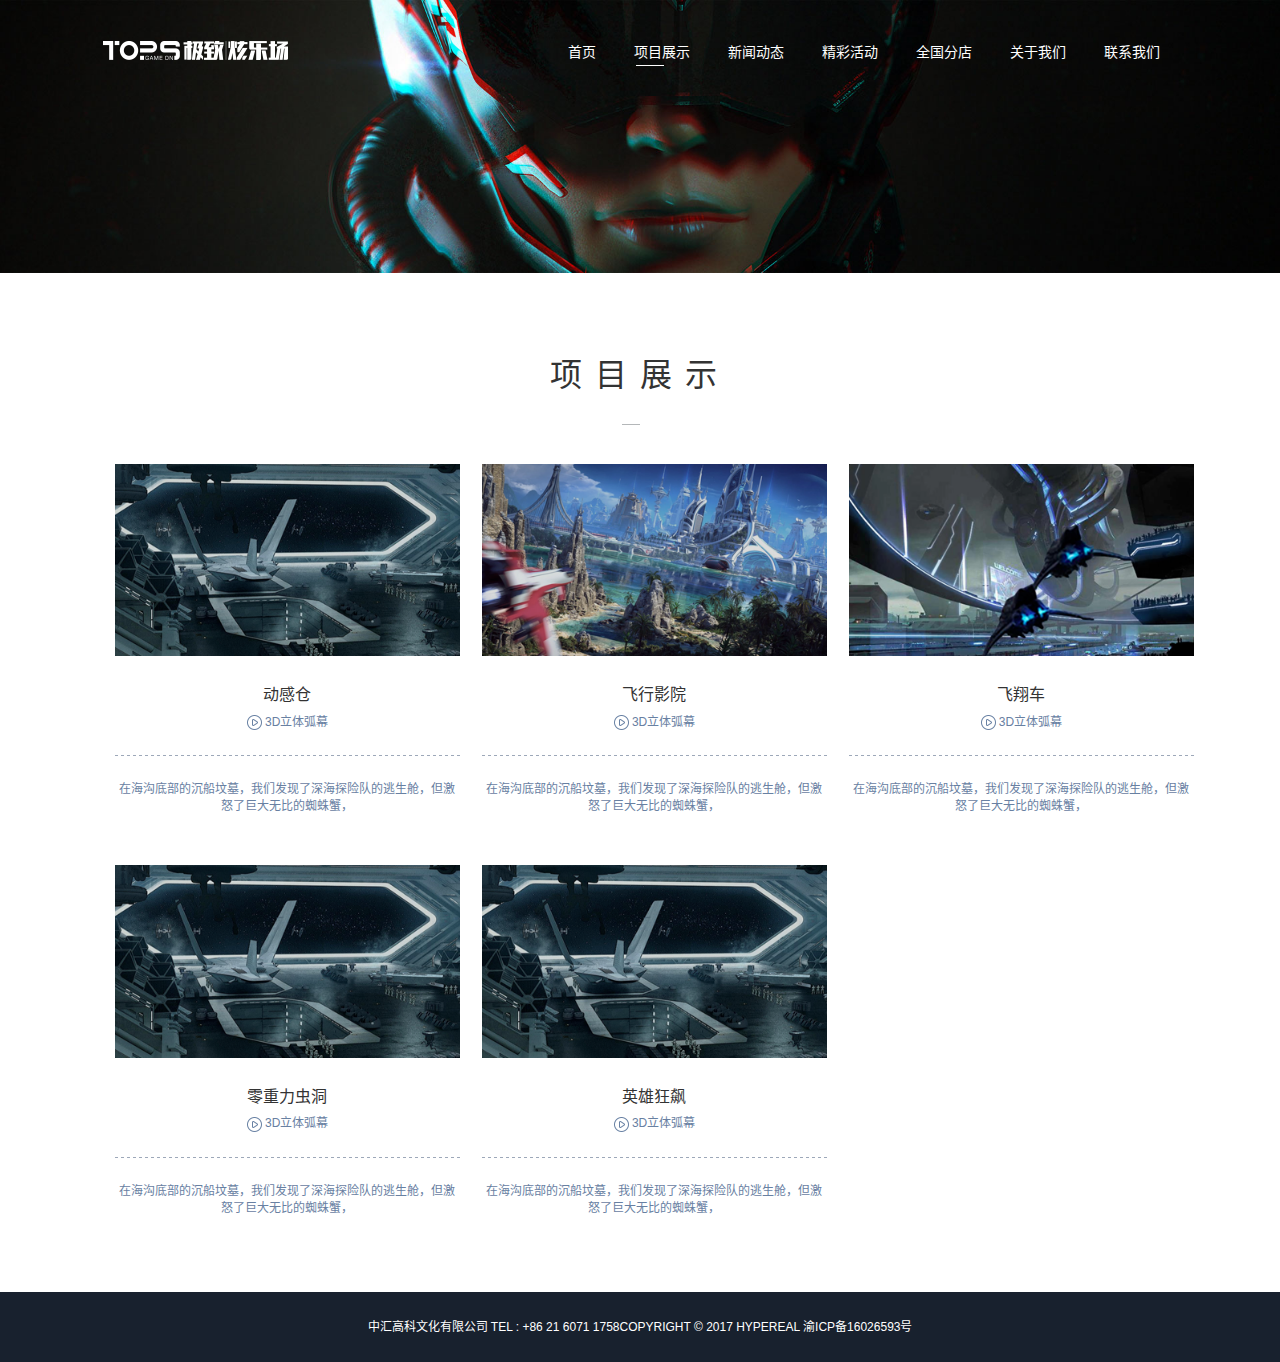
<file: project.html>
<!DOCTYPE html>
<html lang="zh-CN">
<head>
    <meta charset="utf-8">
    <meta http-equiv="X-UA-Compatible" content="IE=edge">
    <!--<meta name="viewport" content="width=device-width">-->
    <!--<meta name="viewport" content="width=device-width, initial-scale=1, maximum-scale=1, user-scalable=no">-->
    <title>TOPS极致炫乐场</title>

    <!-- Bootstrap -->
    <link rel="stylesheet" href="bootstrap3.37/bootstrap.min.css">
    <link rel="stylesheet" href="css/project.css">
    <link rel="stylesheet" href="css/common.css">
    <link rel="stylesheet" href="css/iconfont.css">

    <link rel="stylesheet" href="css/roll.css">

    <!-- HTML5 shim and Respond.js for IE8 support of HTML5 elements and media queries -->
    <!-- WARNING: Respond.js doesn't work if you view the page via file:// -->
    <!--[if lt IE 9]>
    <script src="bootstrap3.37/html5shiv.min.js" type="application/javascript"></script>
    <script src="bootstrap3.37/respond.min.js" type="application/javascript"></script>
    <![endif]-->
</head>
<body>
<nav class="navbar">
    <div class="">
        <div class="logo">
            <img src="imgs/logo.png" class="img-responsive">
        </div>
        <div class="menus">
            <button type="button" class="btn btn-menu" onclick="go('index.html')"><span>首页</span><div class="mHover"></div></button>
            <button type="button" class="btn btn-menu" onclick="go('project.html')"><span>项目展示</span><div class="mHover mActive"></div></button>
            <button type="button" class="btn btn-menu" onclick="go('news.html')"><span>新闻动态</span><div class="mHover"></div></button>
            <button type="button" class="btn btn-menu" onclick="go('activity.html')"><span>精彩活动</span><div class="mHover"></div></button>
            <button type="button" class="btn btn-menu" onclick="go('branch.html')"><span>全国分店</span><div class="mHover"></div></button>
            <button type="button" class="btn btn-menu" onclick="go('about.html')"><span>关于我们</span><div class="mHover"></div></button>
            <button type="button" class="btn btn-menu" onclick="go('contant.html')"><span>联系我们</span><div class="mHover"></div></button>
        </div>
    </div>
</nav>

<div id="sticker">
    <img src="imgs/project-bg.jpg" class="img-responsive  width-100">
</div>
<div class="content">
    <div class="title">
        <div class="mtitle">
            <label style="word-spacing: 30px;">项目展示</label>
        </div>
    </div>
    <div class="pjItem fixedWidth">
        <ul>

            <li>

                <div class="pj-img">
                    <img src="imgs/pj-img.png" class="img-responsive width-100">
                </div>
                <h4>动感仓</h4>
                <p class="pj-small"><i><img src="imgs/pj-icon.png"> </i>3D立体弧幕</p>
                <svg width="100%" height="1px" version="1.1">
                    <line fill="none" stroke="#3c5374" stroke-dasharray="3" x1="0" y1="0" x2="480" y2="0"/>
                </svg>
                <p class="pj-text">
                    在海沟底部的沉船坟墓，我们发现了深海探险队的逃生舱，但激怒了巨大无比的蜘蛛蟹，
                </p>
            </li>
            <li>

                <div class="pj-img">
                    <img src="imgs/pj-img1.png" class="img-responsive width-100">
                </div>
                <h4>飞行影院</h4>
                <p class="pj-small"><i><img src="imgs/pj-icon.png"> </i>3D立体弧幕</p>
                <svg width="100%" height="1px" version="1.1">
                    <line fill="none" stroke="#3c5374" stroke-dasharray="3" x1="0" y1="0" x2="480" y2="0"/>
                </svg>
                <p class="pj-text">
                    在海沟底部的沉船坟墓，我们发现了深海探险队的逃生舱，但激怒了巨大无比的蜘蛛蟹，
                </p>

            </li>
            <li>
                <div class="pj-img">
                    <img src="imgs/pj-img2.png" class="img-responsive width-100">
                </div>
                <h4>飞翔车</h4>
                <p class="pj-small"><i><img src="imgs/pj-icon.png"> </i>3D立体弧幕</p>
                <svg width="100%" height="1px" version="1.1">
                    <line fill="none" stroke="#3c5374" stroke-dasharray="3" x1="0" y1="0" x2="480" y2="0"/>
                </svg>
                <p class="pj-text">
                    在海沟底部的沉船坟墓，我们发现了深海探险队的逃生舱，但激怒了巨大无比的蜘蛛蟹，
                </p>

            </li>
            <li>
                <div class="pj-img">
                    <img src="imgs/pj-img.png" class="img-responsive width-100">
                </div>
                <h4>零重力虫洞</h4>
                <p class="pj-small"><i><img src="imgs/pj-icon.png"> </i>3D立体弧幕</p>
                <svg width="100%" height="1px" version="1.1">
                    <line fill="none" stroke="#3c5374" stroke-dasharray="3" x1="0" y1="0" x2="480" y2="0"/>
                </svg>
                <p class="pj-text">
                    在海沟底部的沉船坟墓，我们发现了深海探险队的逃生舱，但激怒了巨大无比的蜘蛛蟹，
                </p>

            </li>

            <li>
                <div class="pj-img">
                    <img src="imgs/pj-img.png" class="img-responsive width-100">
                </div>
                <h4>英雄狂飙</h4>
                <p class="pj-small"><i><img src="imgs/pj-icon.png"> </i>3D立体弧幕</p>
                <svg width="100%" height="1px" version="1.1">
                    <line fill="none" stroke="#3c5374" stroke-dasharray="3" x1="0" y1="0" x2="480" y2="0"/>
                </svg>
                <p class="pj-text">
                    在海沟底部的沉船坟墓，我们发现了深海探险队的逃生舱，但激怒了巨大无比的蜘蛛蟹，
                </p>

            </li>

        </ul>
    </div>
    <footer>中汇高科文化有限公司 TEL : +86 21 6071 1758COPYRIGHT © 2017 HYPEREAL 渝ICP备16026593号</footer>
</div>

<script type="application/javascript" src="bootstrap3.37/jquery-3.2.1.min.js"></script>
<script type="application/javascript" src="bootstrap3.37/jquery.sticky.js"></script>
<script type="application/javascript" src="bootstrap3.37/common.js"></script>
</body>
</html>
</file>
<file: css/index.css>
.container-fluid{
    padding-right : 0px;
    padding-left: 0px;
}
.navbar {
    /*background: rgba(233, 233, 233, 0.3);*/
    /*opacity: 1;*/
    height: 65px;
    position: absolute;
    top: 0;
    right: 0;
    left: 0;
    z-index: 99999;
}


.guidepost{
    margin-top: -30px;
    background-color: white;
    width:60px;
    height: 60px;
    margin-left: auto;
    margin-right: auto;
    border-radius: 30px; /* 所有角都使用半径为5px的圆角，此属性为CSS3标准属性 */
    -moz-border-radius: 30px; /* Mozilla浏览器的私有属性 */
    -webkit-border-radius: 30px; /* Webkit浏览器的私有属性 */
    padding-top: 10px;
}

.about{
    height: auto;
    max-height: 400px;
    overflow: hidden;
    margin-top: 80px;
    background-color: #d9e1ec;
}
.about .col{
    width: 50%;
    text-align: center;
    float: left;
}
.roll .col{
}
.space{
    display: block;
    width: 20px;
}
/*.about-h{*/
    /*min-width: 565px; ;*/
/*}*/

.banner-bg{
    background: url("../imgs/bg.jpg");
    background-size:100% 100%;
    height:968px;
}
.pj h4{
    margin-top: 30px;
}
.pj-small{
    font-size: 12px;
    height: 15px;
    color: #6880a2;
}
.pj-text{
    font-size: 12px;
    color: #6880a2;
    margin-top: 20px;
    padding: 0 25px;
}

.height-100{
    max-width: none;
}
.about .title{
    width: 90%;
    /*margin-left: 6%;*/
}
.a-text{
    width: 90%;
    /*margin-left: 3%;*/
    color: #7587a1;
    padding: 0 50px;
    /*font-size: 14px;*/
}
.about a{
    width: 34%;
    height: 50px;
    line-height: 48px;
    border: solid 1px #3c5374;
    background: none;
    display: block;
    margin-left: 27%;
    color: #3c5374;
    font-weight: 200;
    margin-top: 40px;
    animation: colorOut 1s;
    -moz-animation: colorOut 1s;	/* Firefox */
    -webkit-animation: colorOut 1s;	/* Safari 和 Chrome */
    -o-animation: colorOut 1s;	/* Opera */
}
/*.about a:hover{*/
    /*color: white;*/
/*}*/

.about a:hover{
    animation: colorIn 1s;
    -moz-animation: colorIn 1s;	/* Firefox */
    -webkit-animation: colorIn 1s;	/* Safari 和 Chrome */
    -o-animation: colorIn 1s;	/* Opera */
}

@keyframes colorIn
{
    from {background: none;color: #3c5374;}
    to {background: #3c5374;color: white;}
}
@-moz-keyframes colorIn /* Firefox */
{
    from {background: none;color: #3c5374;}
    to {background: #3c5374;color: white;}
}
@-webkit-keyframes colorIn /* Safari 和 Chrome */
{
    from {background: none;color: #3c5374;}
    to {background: #3c5374;color: white;}
}
@-o-keyframes colorIn /* Opera */
{
    from {background: none;color: #3c5374;}
    to {background: #3c5374;color: white;}
}
@keyframes colorOut
{
    from {background: #3c5374;color: white;}
    to {background: none;color: #3c5374;}
}
@-moz-keyframes colorOut /* Firefox */
{
    from {background: #3c5374;color: white;}
    to {background: none;color: #3c5374;}
}
@-webkit-keyframes colorOut /* Safari 和 Chrome */
{
    from {background: #3c5374;color: white;}
    to {background: none;color: #3c5374;}
}
@-o-keyframes colorOut /* Opera */
{
    from {background: #3c5374;color: white;}
    to {background: none;color: #3c5374;}
}


.about .mtitle:after{
    right: 27%;
}

.news{
    max-width: 1222px;
    margin: 0 auto;
    height: 420px;
}
.news a{
    display: block;
    height: 330px;
    border: solid 1px #c8ced8;
    margin: 0 25px;
    margin-top: 30px;
    overflow: hidden;
    background: none;
    position: relative;
    transition: all 0.5s ease 0s;
    -moz-transition: all 0.5s ease 0s;	/* Firefox 4 */
    -webkit-transition: all 0.5s ease 0s;	/* Safari 和 Chrome */
    -o-transition: all 0.5s ease 0s;	/* Opera */

}
.news a:hover{
    height: 400px;
    background: #18212e;
    transform:translateY(-30px);
    -moz-transform:translateY(-30px); /* Firefox 4 */
    -webkit-transform:translateY(-30px); /* Safari and Chrome */
    -o-transform:translateY(-30px); /* Opera */
}
.news a:hover h4,.news a:hover .description{
    color: white;
}
.news a:hover .nEnter{
    opacity: 1;
}
.newsItem{
    width: 33.3%;
    float: left;
    text-align: left;
}
.news h4{
    color: #222222;
    font-size: 16px;
    padding: 30px;
    margin-top: 25px;
    font-weight: 900;
}
.date{
    position: absolute;
    top: auto;
    margin-bottom: 0;
    height: 100px;
    background: #ccd3dd;
    bottom: 0;
    width: 100%;
}
.nEnter{
    position: absolute;
    top: auto;
    color: white;
    bottom: 31px;
    right: 36px;
    width: 38px;
    height: 38px;
    border-radius: 19px;
    -moz-border-radius: 19px; /* Mozilla浏览器的私有属性 */
    -webkit-border-radius: 19px; /* Webkit浏览器的私有属性 */
    background: #18212e;
    opacity: 0;
}
.description{
    font-size: 13px;
    color: #777777;
    padding: 0 35px;
}
.date span{
    display: block;
    margin-left: 35px;
    color: #777;
}
.md{
    font-size: 42px;
    font-weight:200;
    margin-top: 15px;
    line-height: 50px;
}
.year{
    font-size: 12px;
}
</file>
<file: css/common.css>
.container-fluid{
    padding-right : 0px;
    padding-left: 0px;
}
.navbar {
    /*background: rgba(233, 233, 233, 0.3);*/
    /*opacity: 1;*/
    height: 65px;
    position: absolute;
    top: 0;
    right: 0;
    left: 0;
    z-index: 99999;
}

.content .row .col-md-1, .col-md-2,
.col-md-3, .col-md-4, .col-md-5,
.col-md-6, .col-md-7, .col-md-8,
.col-md-9, .col-md-10, .col-md-11, .col-md-12 {
    padding: 0 0 0 0;
}

.content .container {
    padding: 0 0 0 0;
}

.content .row {
    margin-left: 0;
    margin-right: 0;
}
.logo {
    display: inline-block;
    margin-left: 8%;
}

.logo img {
    margin-top: 40px;
    height: 19px;
    /*display: inline;*/
}
.menus {
    display: inline-block;
    float: right;
    margin-right:8%;
}

.btn-menu {
    /*background-color: #48b0dc;*/
    background: none;
    color: #fff;
    border-radius: 0px;
    height: 105px;
    padding: 0px 16px;
    /*font-size:12px;*/
}
.btn-menu:focus{
    border: none;
    outline:none;
    color: red;
}

.btn-menu-active {
    color: #48b0dc;
    border: none;
    outline:none;
    border-bottom: solid 4px;
}

.btn-menu:hover {
    color: white;
}


.margin-top{
    margin-top: 40px;
}

.content{
    position: absolute;
    z-index: 1;
    max-width: 100%;
    width: 100%;
    background-color: #ffffff;
    text-align: center;
    padding-bottom: 80px;
}
content .row .col-md-1, .col-md-2,
.col-md-3, .col-md-4, .col-md-5,
.col-md-6, .col-md-7, .col-md-8,
.col-md-9, .col-md-10, .col-md-11, .col-md-12 {
    padding: 0 0 0 0;
     margin-right: 0px;
     margin-left: 0px;
}

.width-100{
    width: 100%;

}
/*标题样式*/

.title{
    text-align: center;
    margin-top: 80px;
    /*position: absolute;*/
    /*background-color: white;*/
}
.title label{
    font-size: 32px;
    font-weight: 100;
    letter-spacing:0.4em;
}

.mtitle:after{
    content:" ";
    position: absolute;
    width: 18px;
    height: 1px;
    background: #b4b7b9;
    display: block;
    right: 50%;
    margin-top: 20px;
}


.mtitle{
    margin-bottom: 60px;
}


a:hover{
    text-decoration: none;
}
ul{
    list-style: none;
}
footer{
    background:#18212e ;
    line-height: 70px;
    color: white;
    font-size: 12px;
    bottom: 0px;
    width: 100%;
    text-align: center;
    position: absolute;
}
.fixedWidth{
    width: 90%;
    max-width: 1600px;
    margin: 0 auto;
    /*padding-bottom: 40px;*/
}
.pagination{
    margin-bottom: 40px;
}
.pagination li a,.pagination li span {
    width: 60px;
    height: 60px;
    margin-left: 4px;
    border-radius: 0px;
    float: none;
    color: #666666;
    border: 1px solid black;
    background-color: #fff;
}

.pagination li a:hover, #tabs .pagination li span:hover {
    color: white;
    background-color: black;
    border: 1px solid black;
}


.pagination .active > a, #tabs .pagination .active > span {
    color: white;
    background-color: black;
    border: 1px solid black;
}

.pagination>li:first-child>a, .pagination>li:first-child>span{
    border-top-left-radius: 0px;
    border-bottom-left-radius: 0px;
    margin-right: 4px;
}
.pagination>li:last-child>a, .pagination>li:last-child>span{
    border-top-right-radius: 0px;
    border-bottom-right-radius: 0px;
    margin-left: 4px;
}

.mHover{
    background: white;
    width: 0;
    height: 1px;
    margin-top: 3px;
    margin-left: 2px;
    transition: all 0.3s ease;
    -moz-transition: all 0.3s ease;	/* Firefox 4 */
    -webkit-transition: all 0.3s ease;	/* Safari 和 Chrome */
    -o-transition: all 0.3s ease;	/* Opera */
}
.btn-menu:hover .mHover{
    width: 50%;
}
.mActive{
    background: white;
    width: 50%;
    height: 1px;
    margin-top: 3px;
}
</file>
<file: css/iconfont.css>
@font-face {
    font-family: 'iconfont';  /* project id 357578 */
    src: url('//at.alicdn.com/t/font_1rw5f6h1snlpiudi.eot');
    src: url('//at.alicdn.com/t/font_1rw5f6h1snlpiudi.eot?#iefix') format('embedded-opentype'),
    url('//at.alicdn.com/t/font_1rw5f6h1snlpiudi.woff') format('woff'),
    url('//at.alicdn.com/t/font_1rw5f6h1snlpiudi.ttf') format('truetype'),
    url('//at.alicdn.com/t/font_1rw5f6h1snlpiudi.svg#iconfont') format('svg');
}
.iconfont {
    font-family:"iconfont" !important;
    font-size:42px;
    font-style:normal;
    -webkit-font-smoothing: antialiased;
    -webkit-text-stroke-width: 0.2px;
    -moz-osx-font-smoothing: grayscale;
}
</file>
<file: css/roll.css>
header.projecttitle {
    /*margin: 0 auto; padding: 40px 0 80px; color: #fff;*/
    /*background-color: #ffffff;*/

    margin: 0 auto; padding: 115px 0 80px; color: #fff; text-shadow: 1px 1px 0 rgba(0,0,0,.3);

    background-color: #ffffff;
    /*background-image: -webkit-linear-gradient(rgba(255,255,255,.05) 2px, transparent 2px),*/
}

.roll button, .roll button { background: none; border: 0; color: #666; opacity: .5; box-shadow: none;outline: none}
.roll button:hover, .roll button:hover { opacity: 1; }
.roll button:disabled, .roll button:disabled { opacity: .2; }

.roll .forward, .roll .backward { float: left;  height: 200px; font-size: 60px; }
.roll .forward { float: right; }

.forward{
    padding-right: 15%;
}
.backward{
    padding-left: 10%;
}

.roll .frame { margin: 0 auto; overflow: hidden; text-shadow: none; }
.roll .frame ul { list-style: none; margin: 0; padding: 0; height: 100%;}
.roll .frame ul li { float: left; height: 100%;width: 280px; padding: 0; color: #3a3c47; text-align: center; cursor: pointer; }
/*.roll .frame ul li.active { color: #fff; background: #82bf4c; }*/
</file>
<file: css/about.css>
a{
    border-radius: 20px;
}
.detail{
    background: #f1f1f1;
    padding: 50px 60px;
    margin-top: 20px;
    text-align: left;
    text-indent: 30px;
    line-height: 28px;
    margin-bottom: 20px;
}
.detail img{
    max-width: 1000px;
    margin: 20px auto;
    display: block;
}
.row{
    background: #f1f1f1;
    text-align: left;
}
.contact{
    padding-left: 10%;
}
.contact h4{
    font-size: 24px;
    margin-top: 12%;
    font-weight: 400;
}
.contact p{
    margin-top: 25px;
    font-size: 14px;
    line-height: 30px;
}
.pill{
    color: black;
    font-size: 16px;
    padding-bottom: 20px;
    margin-left: 16px;
}
.pill li{
    margin-top: -10px;
    float: left;
    margin-left: 14px;
    width: 100px;
    height: 36px;
}
.pill li:hover{
    background-color: black;
    border-radius: 20px;
}
.pill li:hover>a{
    color: white;
}




.pill li:focus{
    background-color: black;
    border-radius: 20px;
}
.pill li a:focus>.pill li{
    background-color: black;
    border-radius: 20px;
}










.pill .active a{
    color: white;
}
.pill .active{
    background-color: black;
    border-radius: 20px;
}

.pill li a{
    color: black;
    position: relative;
    top:7px;
}
</file>
<file: css/news.css>
.news{
    width:auto;
    max-width: 1280px;
    margin: 0 auto;
    padding-left: 0;
}
.newsList{
    background: #f1f1f1;
    margin-bottom: 20px;
    padding: 40px;
    text-align: left;
    transition: all 0.5s ease;
    -moz-transition: all 0.5s ease;	/* Firefox 4 */
    -webkit-transition: all 0.5s ease;	/* Safari 和 Chrome */
    -o-transition: all 0.5s ease;	/* Opera */
    display: block;
}
.news a:hover{
    background: #18212e;
}
.news a:hover p{
    color: white;
}
.newsTitle{
    font-size: 18px;
    color: #222;
}
.newsDescription{
    color: #999;
    font-size: 13px;
    line-height: 18px;
    font-weight: 200;
    line-height: 20px;
}
.reWidth80{
    width: 80%;
}
.reWidth20{
    width:20%;
}
.news .md{
    font-size: 40px;
    font-weight: 200;
    margin-left: 40%;
    margin-bottom: 0;
    line-height: 40px;
    color: #777;
}
.news .year{
    font-size: 13px;
    font-weight: 200;
    margin-left: 40%;
    color: #999999;
}
</file>
<file: css/content.css>
.root,.article{
    margin: 0 auto;
    margin-top: 40px;
    width: auto;
    max-width: 1280px;
    color: #bbb;
}
.root a{
    color: #bbb;
    padding: 0 5px;
}
.root a:hover,.root span{
    color: #222;
}
.article{
    line-height: 28px;
    color: #222;
    text-align: left;
    text-indent: 30px;
}
.article img{
    max-width: 1000px;
    margin: 20px auto;
    display: block;
}
</file>
<file: css/project.css>
.pjItem{
}
.pjItem ul{
    display: inline-block;
}
.pjItem li{
    float: left;
    width: 31%;
    margin-right: 1%;
    margin-left: 1%;
    margin-bottom: 40px;
}
.pj-text{
    margin-top: 20px;
    color: #6880a2;
    font-size: 12px;
}
.pj-small{
    font-size: 12px;
    color: #6880a2;
}
.pjItem h4{
    margin-top: 30px;
    font-size: 16px;
}
</file>
